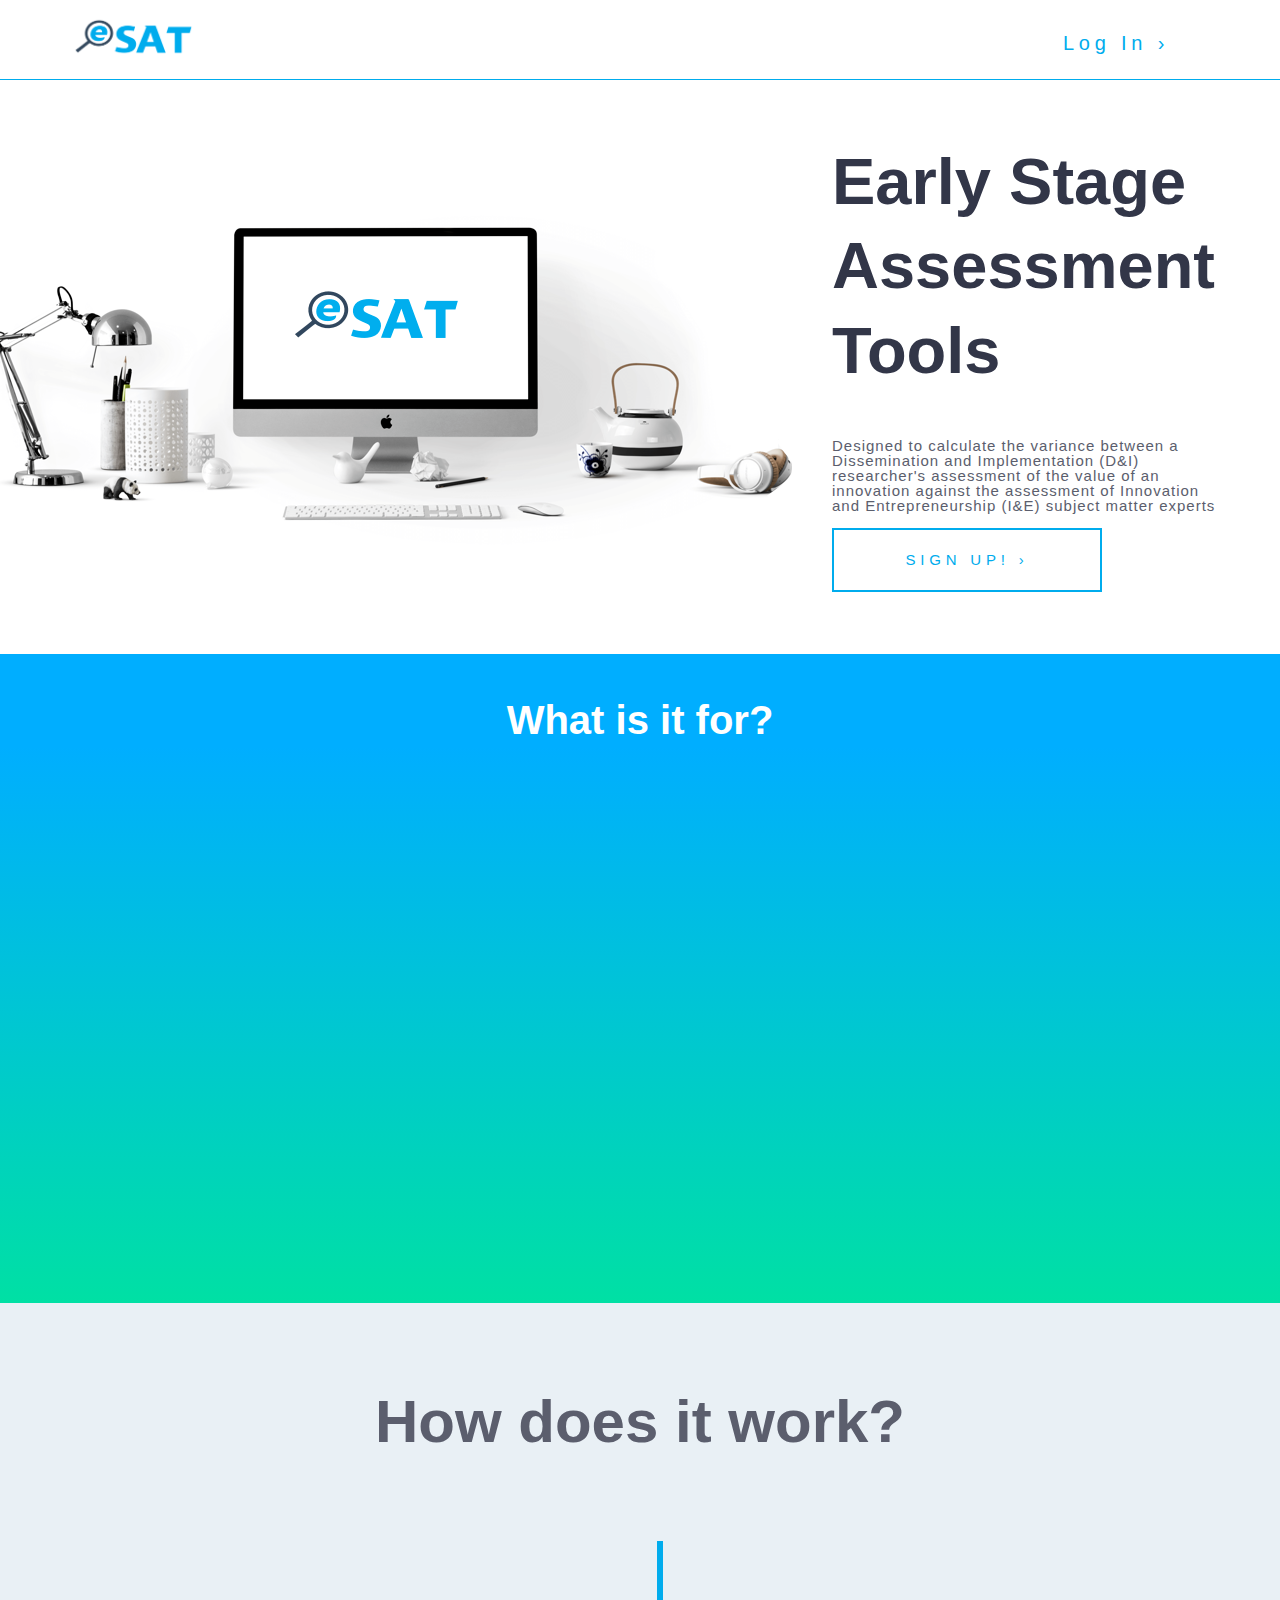
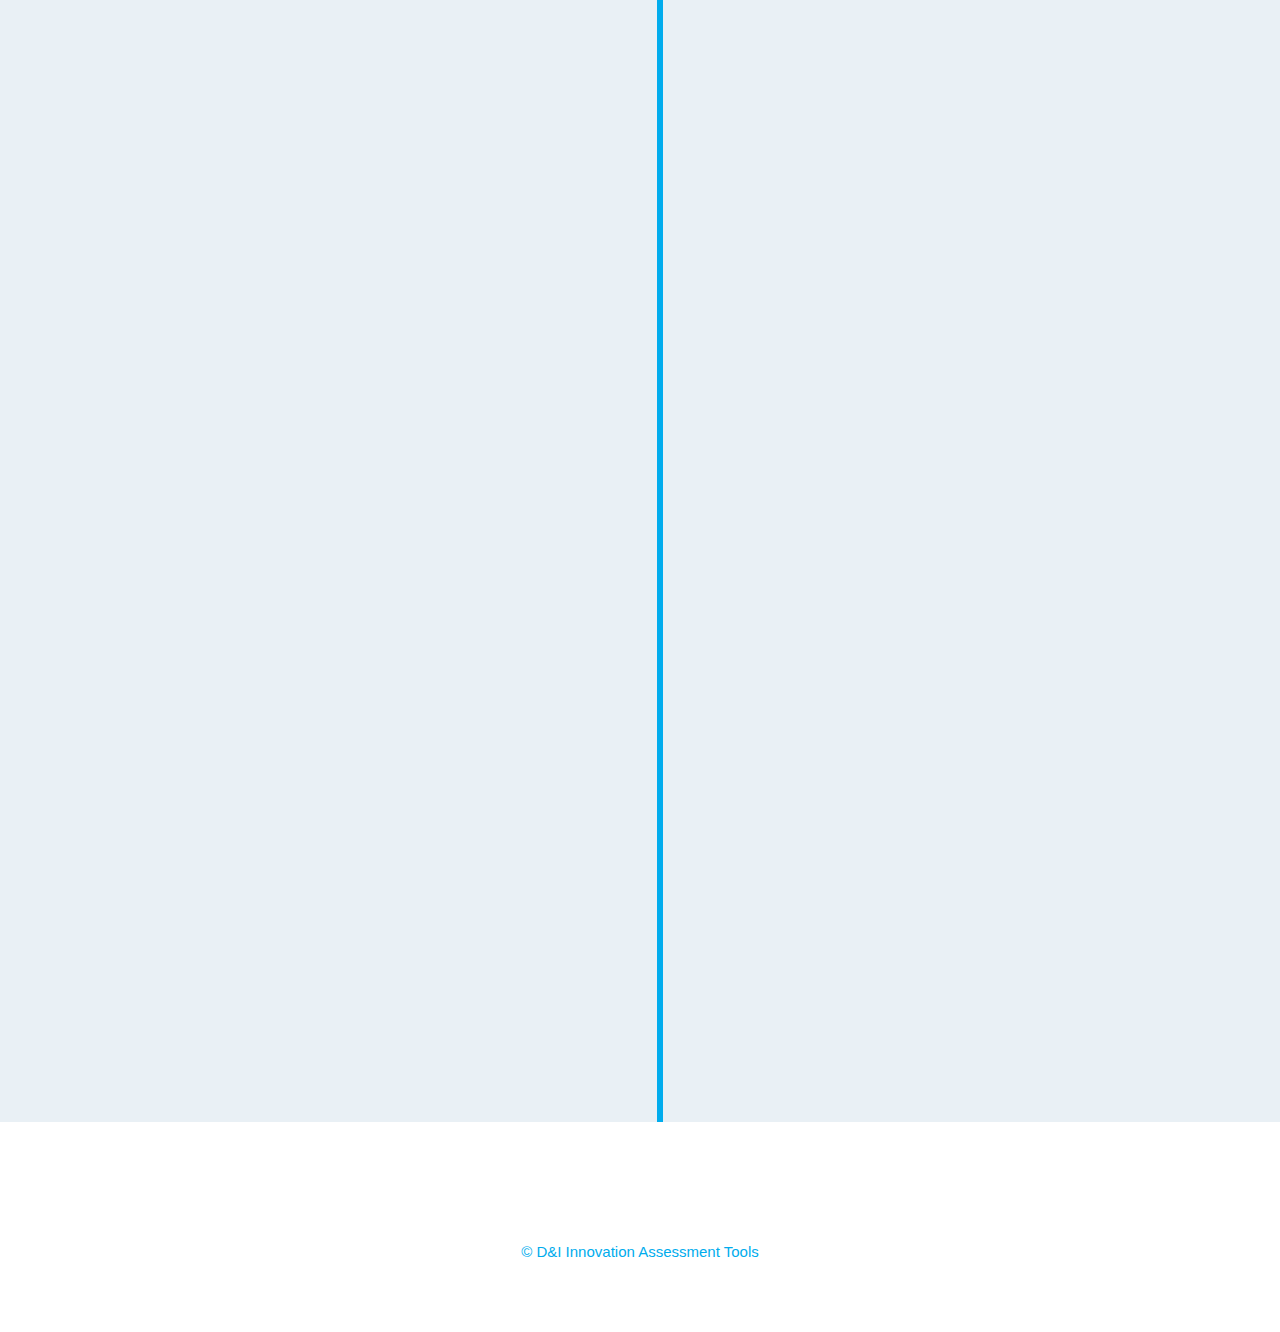
<file: index.html>
<!DOCTYPE html>
<html>
<head>
	<meta charset="utf-8">
	<meta name="viewport" content="width=device-width">
	<meta name="description" content="Best Tools for Startup Valuation">
	<meta name="author" content="Dogukan Adiguzel">
	<title>eSAT | Home </title>
	<link rel="stylesheet"  type="text/css" href="css/main.css">
	<link rel="stylesheet"  type="text/css" href="css/ionicons.css">
</head>
<body>
	<header>
		<div class="container">
			<div id="logo">
				<img src="images/esat_logo.png" alt="eSAT Logo" height="40px">
			
			</div>
			<nav>
				<ul>
					<li><div id="login" class="button">
						<a href="#">Log In <span class="shift">›</span></a>
						<div class="mask"></div>
					</div></li>
				</ul>
			</nav>
		</div>
	</header>
	<section id=maintop>
		<div id="landingimage">
		</div>
		<div id="showcase">
			<h1>Early Stage <br>Assessment <br>Tools</h1>
			<p>Designed to calculate the variance between a Dissemination and Implementation (D&I) researcher's assessment of the value of an innovation against the assessment of Innovation and Entrepreneurship (I&E) subject matter experts</p>
				
					<div id=button class="button">
						<a href="#">SIGN UP! <span class="shift">›</span></a>
						<div class="mask"></div>
					</div>
				
		</div>
		
	</section>
	<section id="beforebox">	<h1>What is it for?</h1></section>
	<section id="boxes">
	
		<div id="box1" class="box">
			<h2><br>Simple</h2>
			<p>
			Researcher provides a self-assessment of the innovation, using drop-down menus in the “Applicant Self-Assessment” section. No jargon terminology is used in this version; it is assumed that D&I researchers are not yet intimately familiar with I&E terminology</p>
		</div>
		<div id="box2" class="box">
			<h2><br>Advanced</h2>
			<p>An "overall innovation viability score" is assigned, based on the variance between the researcher's assessment and those of the reviewers under the "Overall Score" tab. Industry vertical can be selected. Specific questions with specific number of reviewers are chosen by admin.</p>
		</div>
		<div id="box3" class="box">
			<h2><br>Beneficial</h2>
			<p>No detailed market research is required at this stage; it is assumed that the D&I researcher has some familiarity with the market forces likely to impact the dissemination and implementation of the innovation</p>
		</div>
	</section>
	

<section id="howitworks">
  <div class="container">
    <h1>How does it work? </h1>
  </div>
</section>

<section class="timeline">
  <ul>
  <div id="first-icon">
    <li>
      <div>
      	<h2>Sign Up</h2>
        <p>All applicants should sign up first to reach set of questions and see the results after all reviewers evaluate.
        </p>
      </div>
    </li>
</div>
<div id="second-icon">
     <li>
      <div>
      	<h2>Choose Industry</h2>
        <p>Applicants should choose their industry vertical in dropdown menu  to see relevant questions to answer.
        </p>
      </div>
    </li>
</div>
<div id="third-icon">
     <li>
      <div>
      	<h2>Submit for Evaluation</h2>
        <p>After applicants finish answering their questions, they should click the submit button.
        </p>
      </div>
    </li>
 </div>
 <div id="forth-icon">
     <li>
      <div>
      	<h2>Reviewers Evaluation</h2>
        <p>Admin will appoint reviewers to applicants' submission. All reviewers will answer same set of questions.
        </p>
      </div>
    </li>
</div>
<div id="fifth-icon">
     <li>
      <div>
      	<h2>Result</h2>
        <p>Applicants' submission will be evaluated according to reviewers' answers. Then it will be ready on Result page.
        </p>
      </div>
    </li>
</div>
  </ul>
</section>

	<footer>
		 &copy; D&I Innovation Assessment Tools
	</footer>
	<script
 src="https://code.jquery.com/jquery-3.2.1.js"
 integrity="sha256-DZAnKJ/6XZ9si04Hgrsxu/8s717jcIzLy3oi35EouyE="
 crossorigin="anonymous"></script>
 <script src="scripts/main.js"></script>
</body>
</html>
</file>
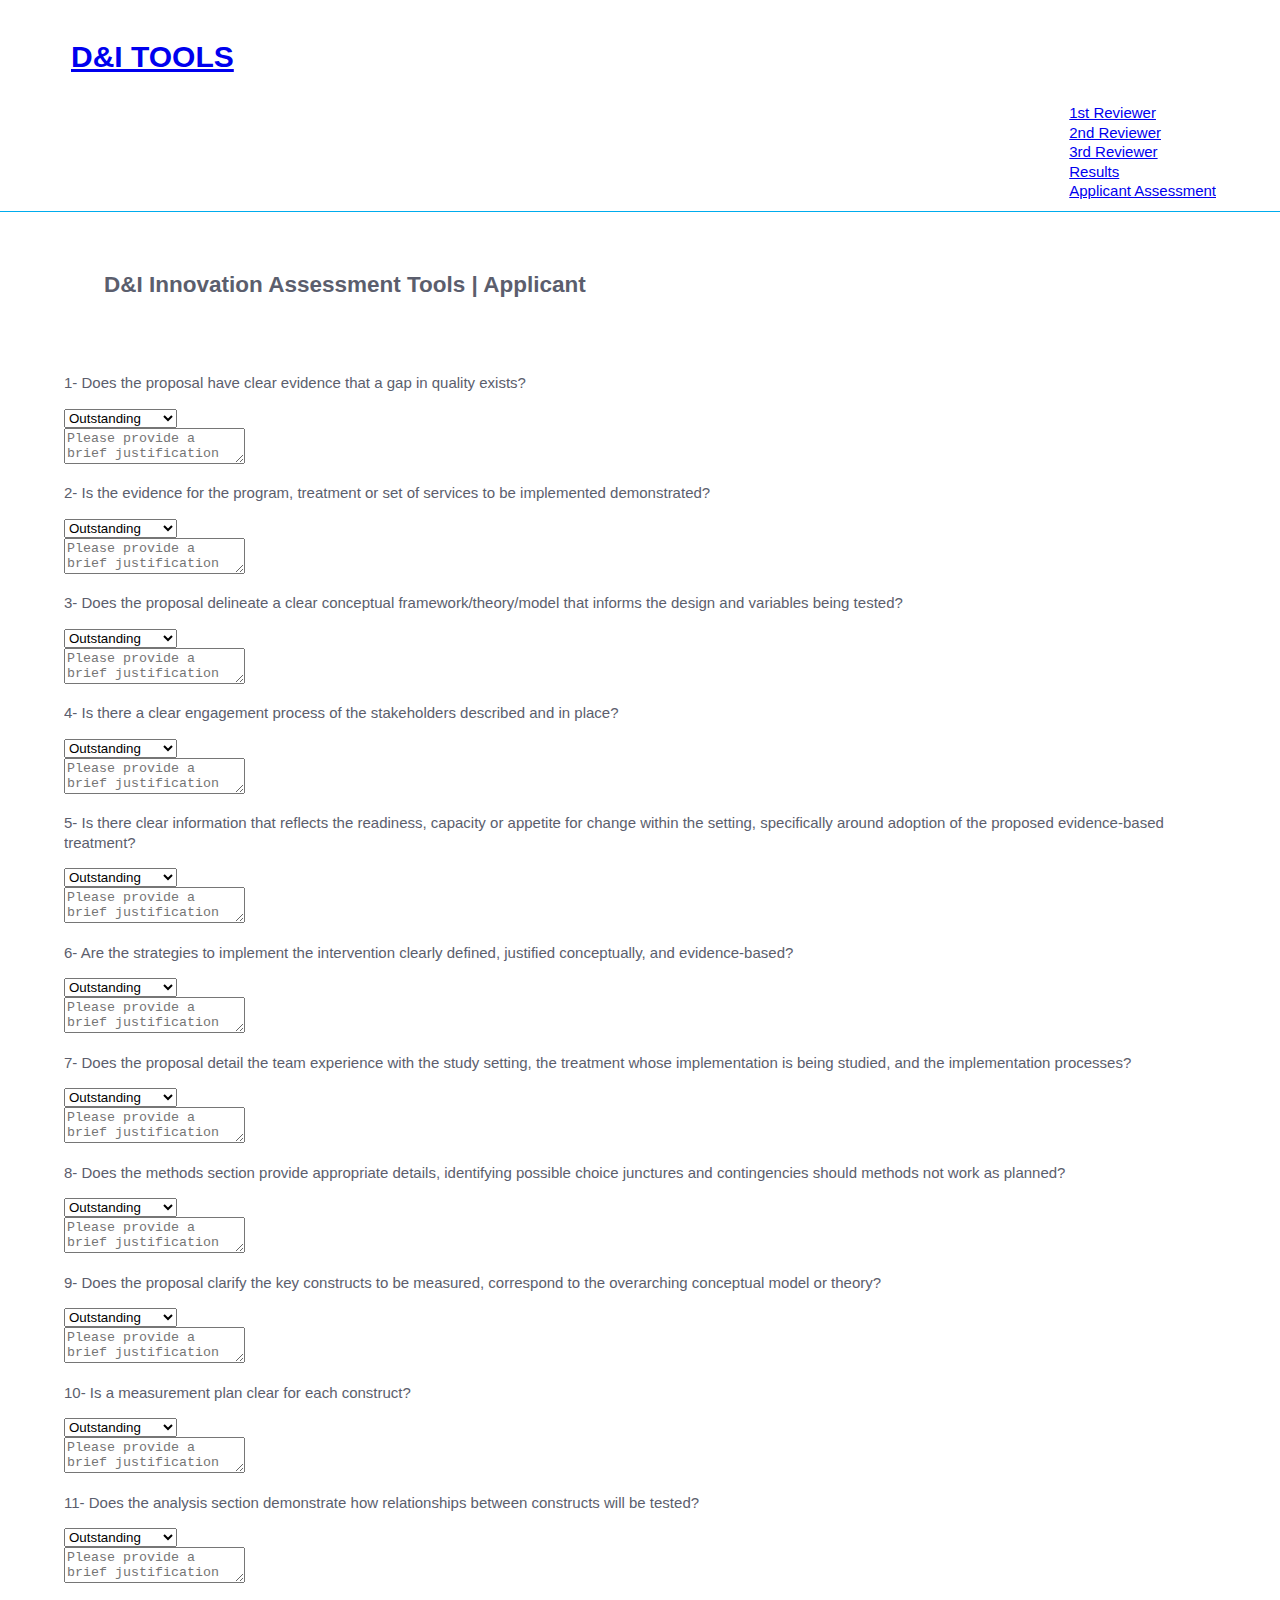
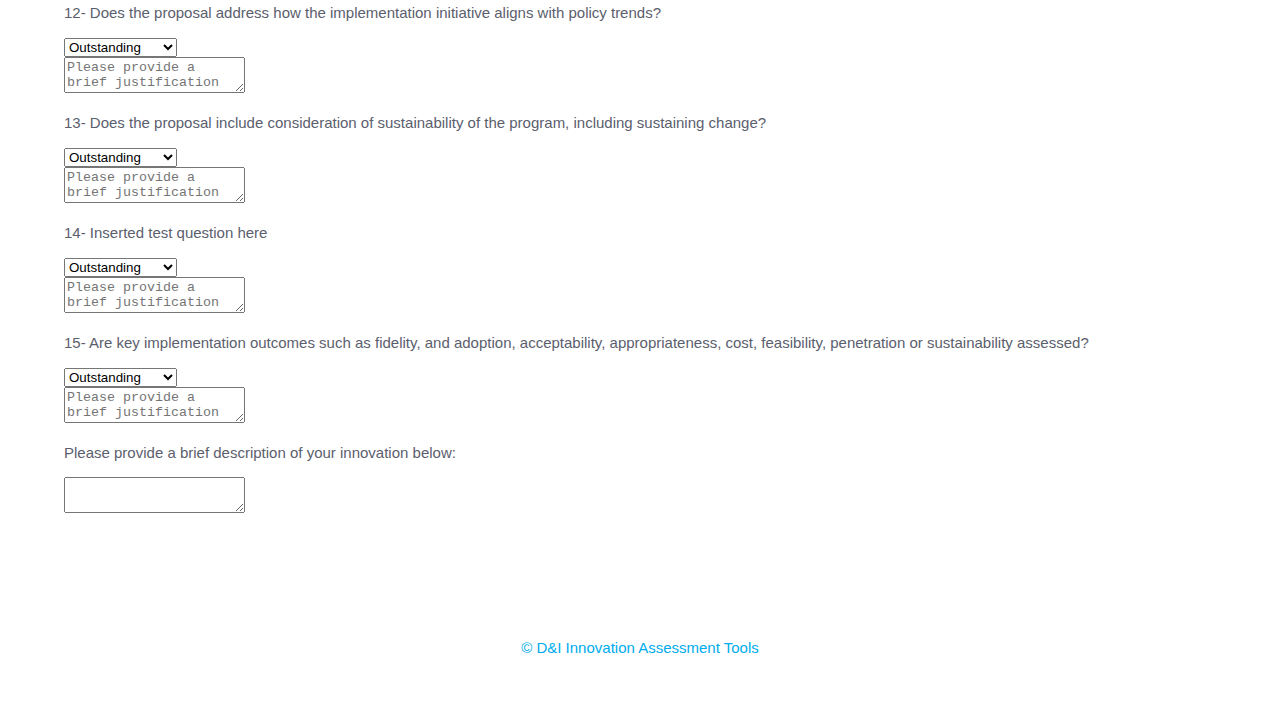
<file: applicant.html>
<!DOCTYPE html>
<html>
<head>
	<meta charset="utf-8">
	<meta name="viewport" content="width=device-width">
	<meta name="description" content="Best Tools for Startup Valuation">
	<meta name="author" content="Dogukan Adiguzel">
	<title>D&I Innovation Assessment Tools | Applicant </title>
	<link rel="stylesheet" href="css/main.css">
</head>
<body>
	<header>
		<div class="container">
			<div> <a  id="logo" href="index.html"> <h1>D&I TOOLS</h1> </a>
			</div>
			<nav>
				<ul>
					<li><a href="reviewer1.html">1st Reviewer</a></li>
					<li><a href="reviewer2.html">2nd Reviewer</a></li>
					<li><a href="reviewer3.html">3rd Reviewer</a></li>
					<li><a href="results.html">Results</a></li>
					<li ><a id="applicant" href="applicant.html">Applicant Assessment</a></li>
				</ul>
			</nav>
		</div>
	</header>

	<div class="container">
		<div class="title">
			<h2>D&I Innovation Assessment Tools | Applicant</h2>
		</div>
		<div class="main">
			<div class="question">
				<p>1- Does the proposal have clear evidence that a gap in quality exists?</p>
			</div>
			<div class="answer">
				<form>
				  <select class="dropdown" id="question1" onchange="getselectvalue1();">
				    <option value="outstanding">Outstanding</option>
				    <option value="aboveaverage">Above Average</option>
				    <option value="average" >Average</option>
				    <option value="belowaverage">Below Average</option>
				     <option value="weak">Weak</option>
				  </select>
				</form>
				<textarea placeholder="Please provide a brief justification of you selection here" name="message"></textarea>
			</div>
		</div>
		<div class="main">
			<div class="question">
				<p>2- Is the evidence for the program, treatment or set of services to be implemented demonstrated?</p>
			</div>
			<div class="answer">
				<form>
				  <select class="dropdown" id="question2" onchange="getselectvalue2()";>
				    <option value="outstanding">Outstanding</option>
				    <option value="aboveaverage">Above Average</option>
				    <option value="average" >Average</option>
				    <option value="belowaverage">Below Average</option>
				     <option value="weak">Weak</option>
				  </select>
				</form>
				<textarea placeholder="Please provide a brief justification of you selection here." name="message"></textarea>
			</div>
		</div>
		<div class="main">
			<div class="question">
				<p>3- Does the proposal delineate a clear conceptual framework/theory/model that informs the design and variables being tested?</p>
			</div>
			<div class="answer">
				<form>
				  <select class="dropdown" id="question3" onchange="getselectvalue3()";>
				    <option value="outstanding">Outstanding</option>
				    <option value="aboveaverage">Above Average</option>
				    <option value="average" >Average</option>
				    <option value="belowaverage">Below Average</option>
				     <option value="weak">Weak</option>
				  </select>
				</form>
				<textarea placeholder="Please provide a brief justification of you selection here." name="message"></textarea>
			</div>
		</div>
		<div class="main">
			<div class="question">
				<p>4- Is there a clear engagement process of the stakeholders described and in place?</p>
			</div>
			<div class="answer">
				<form>
				  <select class="dropdown" id="question4" onchange="getselectvalue4()";>
				    <option value="outstanding">Outstanding</option>
				    <option value="aboveaverage">Above Average</option>
				    <option value="average" >Average</option>
				    <option value="belowaverage">Below Average</option>
				     <option value="weak">Weak</option>
				  </select>
				</form>
				<textarea placeholder="Please provide a brief justification of you selection here." name="message"></textarea>
			</div>
		</div>
			<div class="main">
			<div class="question">
				<p>5- Is there clear information that reflects the readiness, capacity or appetite for change within the setting, specifically around adoption of the proposed evidence-based treatment?</p>
			</div>
			<div class="answer">
				<form>
				  <select class="dropdown" id="question5" onchange="getselectvalue5()";>
				    <option value="outstanding">Outstanding</option>
				    <option value="aboveaverage">Above Average</option>
				    <option value="average" >Average</option>
				    <option value="belowaverage">Below Average</option>
				     <option value="weak">Weak</option>
				  </select>
				</form>
				<textarea placeholder="Please provide a brief justification of you selection here." name="message"></textarea>
			</div>
		</div>
			<div class="main">
			<div class="question">
				<p>6- Are the strategies to implement the intervention clearly defined, justified conceptually, and evidence-based?</p>
			</div>
			<div class="answer">
				<form>
				  <select class="dropdown" id="question6" onchange="getselectvalue6()";>
				    <option value="outstanding">Outstanding</option>
				    <option value="aboveaverage">Above Average</option>
				    <option value="average" >Average</option>
				    <option value="belowaverage">Below Average</option>
				     <option value="weak">Weak</option>
				  </select>
				</form>
				<textarea placeholder="Please provide a brief justification of you selection here." name="message"></textarea>
			</div>
		</div>
			<div class="main">
			<div class="question">
				<p>7- Does the proposal detail the team experience with the study setting, the treatment whose implementation is being studied, and the implementation processes?</p>
			</div>
			<div class="answer">
				<form>
				  <select class="dropdown" id="question7" onchange="getselectvalue7()";>
				    <option value="outstanding">Outstanding</option>
				    <option value="aboveaverage">Above Average</option>
				    <option value="average" >Average</option>
				    <option value="belowaverage">Below Average</option>
				     <option value="weak">Weak</option>
				  </select>
				</form>
				<textarea placeholder="Please provide a brief justification of you selection here." name="message"></textarea>
			</div>
		</div>
			<div class="main">
			<div class="question">
				<p>8- Does the methods section provide appropriate details, identifying possible choice junctures and contingencies should methods not work as planned?</p>
			</div>
			<div class="answer">
				<form>
				  <select class="dropdown" id="question8" onchange="getselectvalue8()";>
				    <option value="outstanding">Outstanding</option>
				    <option value="aboveaverage">Above Average</option>
				    <option value="average" >Average</option>
				    <option value="belowaverage">Below Average</option>
				     <option value="weak">Weak</option>
				  </select>
				</form>
				<textarea placeholder="Please provide a brief justification of you selection here." name="message"></textarea>
			</div>
		</div>
			<div class="main">
			<div class="question">
				<p>9- Does the proposal clarify the key constructs to be measured, correspond to the overarching conceptual model or theory?</p>
			</div>
			<div class="answer">
				<form>
				  <select class="dropdown" id="question9" onchange="getselectvalue9()";>
				    <option value="outstanding">Outstanding</option>
				    <option value="aboveaverage">Above Average</option>
				    <option value="average" >Average</option>
				    <option value="belowaverage">Below Average</option>
				     <option value="weak">Weak</option>
				  </select>
				</form>
				<textarea placeholder="Please provide a brief justification of you selection here." name="message"></textarea>
			</div>
		</div>
			<div class="main">
			<div class="question">
				<p>10- Is a measurement plan clear for each construct?</p>
			</div>
			<div class="answer">
				<form>
				  <select class="dropdown" id="question10" onchange="getselectvalue10()";>
				    <option value="outstanding">Outstanding</option>
				    <option value="aboveaverage">Above Average</option>
				    <option value="average" >Average</option>
				    <option value="belowaverage">Below Average</option>
				     <option value="weak">Weak</option>
				  </select>
				</form>
				<textarea placeholder="Please provide a brief justification of you selection here." name="message"></textarea>
			</div>
		</div>
			<div class="main">
			<div class="question">
				<p>11- Does the analysis section demonstrate how relationships between constructs will be tested?</p>
			</div>
			<div class="answer">
				<form>
				  <select class="dropdown" id="question11" onchange="getselectvalue11()";>
				    <option value="outstanding">Outstanding</option>
				    <option value="aboveaverage">Above Average</option>
				    <option value="average" >Average</option>
				    <option value="belowaverage">Below Average</option>
				     <option value="weak">Weak</option>
				  </select>
				</form>
				<textarea placeholder="Please provide a brief justification of you selection here." name="message"></textarea>
			</div>
		</div>
			<div class="main">
			<div class="question">
				<p>12- Does the proposal address how the implementation initiative aligns with policy trends?</p>
			</div>
			<div class="answer">
				<form>
				  <select class="dropdown" id="question12" onchange="getselectvalue12()";>
				    <option value="outstanding">Outstanding</option>
				    <option value="aboveaverage">Above Average</option>
				    <option value="average" >Average</option>
				    <option value="belowaverage">Below Average</option>
				     <option value="weak">Weak</option>
				  </select>
				</form>
				<textarea placeholder="Please provide a brief justification of you selection here." name="message"></textarea>
			</div>
		</div>
			<div class="main">
			<div class="question">
				<p>13- Does the proposal include consideration of sustainability of the program, including sustaining change?</p>
			</div>
			<div class="answer">
				<form>
				  <select class="dropdown" id="question13" onchange="getselectvalue13()";>
				    <option value="outstanding">Outstanding</option>
				    <option value="aboveaverage">Above Average</option>
				    <option value="average" >Average</option>
				    <option value="belowaverage">Below Average</option>
				     <option value="weak">Weak</option>
				  </select>
				</form>
				<textarea placeholder="Please provide a brief justification of you selection here." name="message"></textarea>
			</div>
		</div>
			<div class="main">
			<div class="question">
				<p>14- Inserted test question here</p>
			</div>
			<div class="answer">
				<form>
				  <select class="dropdown" id="question14" onchange="getselectvalue14()";>
				    <option value="outstanding">Outstanding</option>
				    <option value="aboveaverage">Above Average</option>
				    <option value="average" >Average</option>
				    <option value="belowaverage">Below Average</option>
				     <option value="weak">Weak</option>
				  </select>
				</form>
				<textarea placeholder="Please provide a brief justification of you selection here." name="message"></textarea>
			</div>
		</div>
			<div class="main">
			<div class="question">
				<p>15- Are key implementation outcomes such as fidelity, and adoption, acceptability, appropriateness, cost, feasibility, penetration or sustainability assessed?</p>
			</div>
			<div class="answer">
				<form>
				  <select class="dropdown" id="question15" onchange="getselectvalue15()";>
				    <option value="outstanding">Outstanding</option>
				    <option value="aboveaverage">Above Average</option>
				    <option value="average" >Average</option>
				    <option value="belowaverage">Below Average</option>
				     <option value="weak">Weak</option>
				  </select>
				</form>
				<textarea placeholder="Please provide a brief justification of you selection here." name="message"></textarea>
			</div>
		</div>
		<div id="explanation"> 
			<p>Please provide a brief description of your innovation below:</p>
			<textarea placeholder="" name=explanationmessage></textarea>
		</div>
	</div>
	
	<footer>&copy; D&I Innovation Assessment Tools</footer>
<script type="text/javascript" src="scripts/main.js"></script>
</body>
</file>
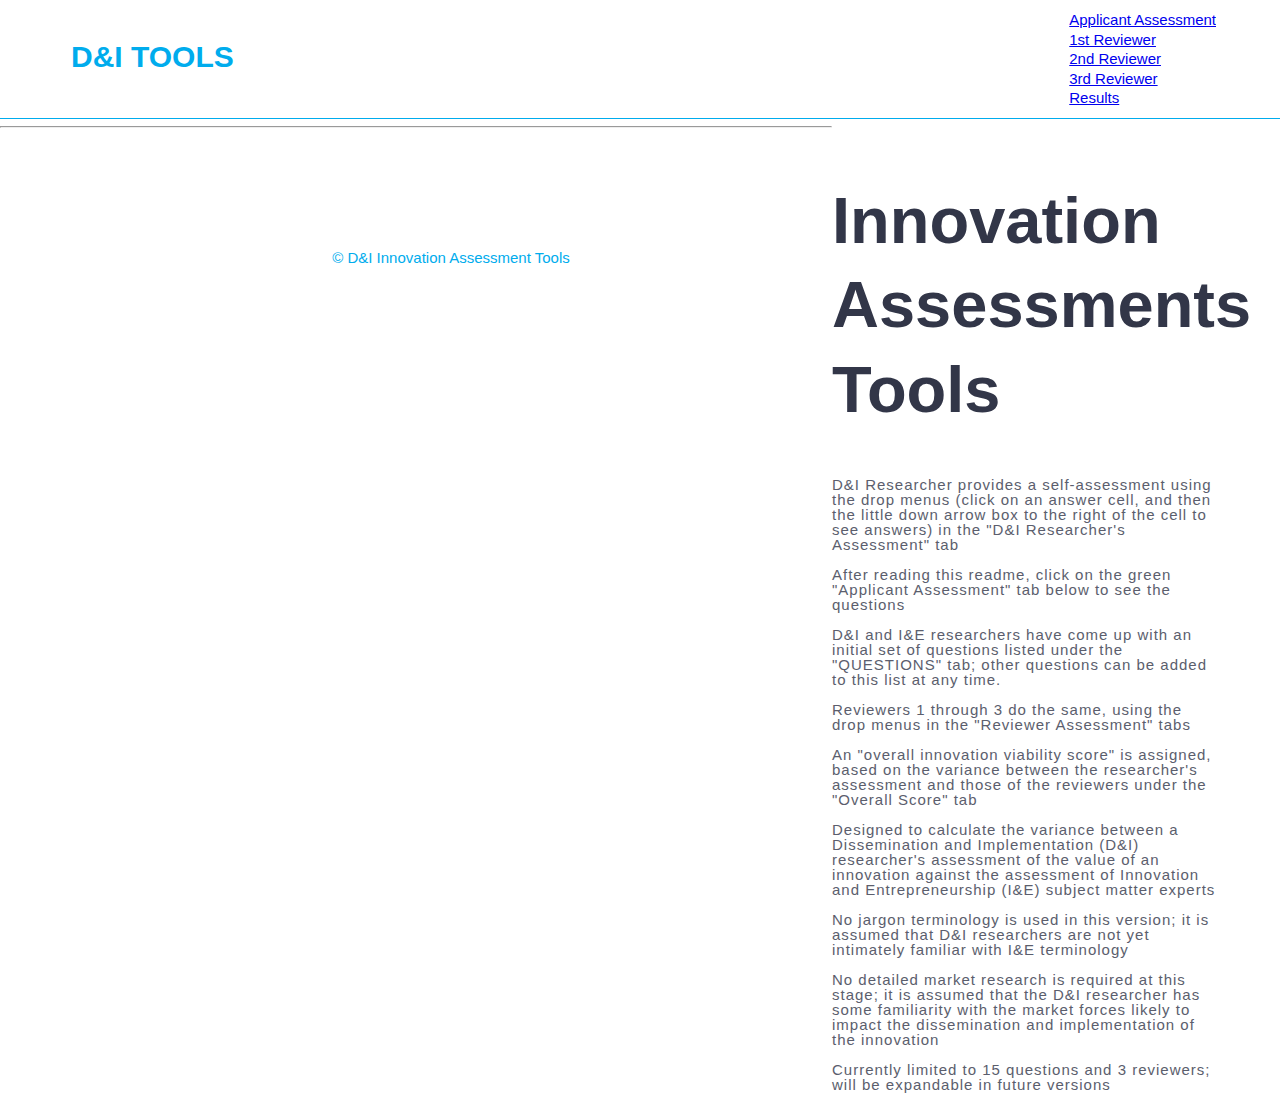
<file: index111.html>
<!DOCTYPE html>
<html>
<head>
	<meta charset="utf-8">
	<meta name="viewport" content="width=device-width">
	<meta name="description" content="Best Tools for Startup Valuation">
	<meta name="author" content="Dogukan Adiguzel">
	<title>D&I Innovation Assessment Tools | Home </title>
	<link rel="stylesheet" href="css/main.css">
</head>
<body>
	<header>
		<div class="container">
			<div id="logo">
				<h1>D&I TOOLS</h1>
			</div>
			<nav>
				<ul>
					<li><a id="applicant" href="applicant.html">Applicant Assessment</a></li>
					<li><a href="reviewer1.html">1st Reviewer</a></li>
					<li><a href="reviewer2.html">2nd Reviewer</a></li>
					<li><a href="reviewer3.html">3rd Reviewer</a></li>
					<li><a href="results.html">Results</a></li>
				</ul>
			</nav>
		</div>
	</header>
	<section id="showcase">
		<h1>Innovation Assessments Tools</h1>
		<p>D&I Researcher provides a self-assessment using the drop menus (click on an answer cell, and then the little down arrow box to the right of the cell to see answers) in the "D&I Researcher's Assessment" tab</p>
		<p>After reading this readme, click on the green "Applicant Assessment" tab below to see the questions</p>
		<p>D&I and I&E researchers have come up with an initial set of questions listed under the "QUESTIONS" tab; other questions can be added to this list at any time.</p>

		<p>Reviewers 1 through 3 do the same, using the drop menus in the "Reviewer Assessment" tabs</p>
		<p>An "overall innovation viability score" is assigned, based on the variance between the researcher's assessment and those of the reviewers under the "Overall Score" tab</p>
		<p>Designed to calculate the variance between a Dissemination and Implementation (D&I) researcher's assessment of the value of an innovation against the assessment of Innovation and Entrepreneurship (I&E) subject matter experts</p>
		<p>No jargon terminology is used in this version; it is assumed that D&I researchers are not yet intimately familiar with I&E terminology</p>
		<p>No detailed market research is required at this stage; it is assumed that the D&I researcher has some familiarity with the market forces likely to impact the dissemination and implementation of the innovation</p>
		<p>Currently limited to 15 questions and 3 reviewers; will be expandable in future versions</p>
	</section>
	<div><hr></div>
	<footer>&copy; D&I Innovation Assessment Tools</footer>
</body>
</html>
</file>
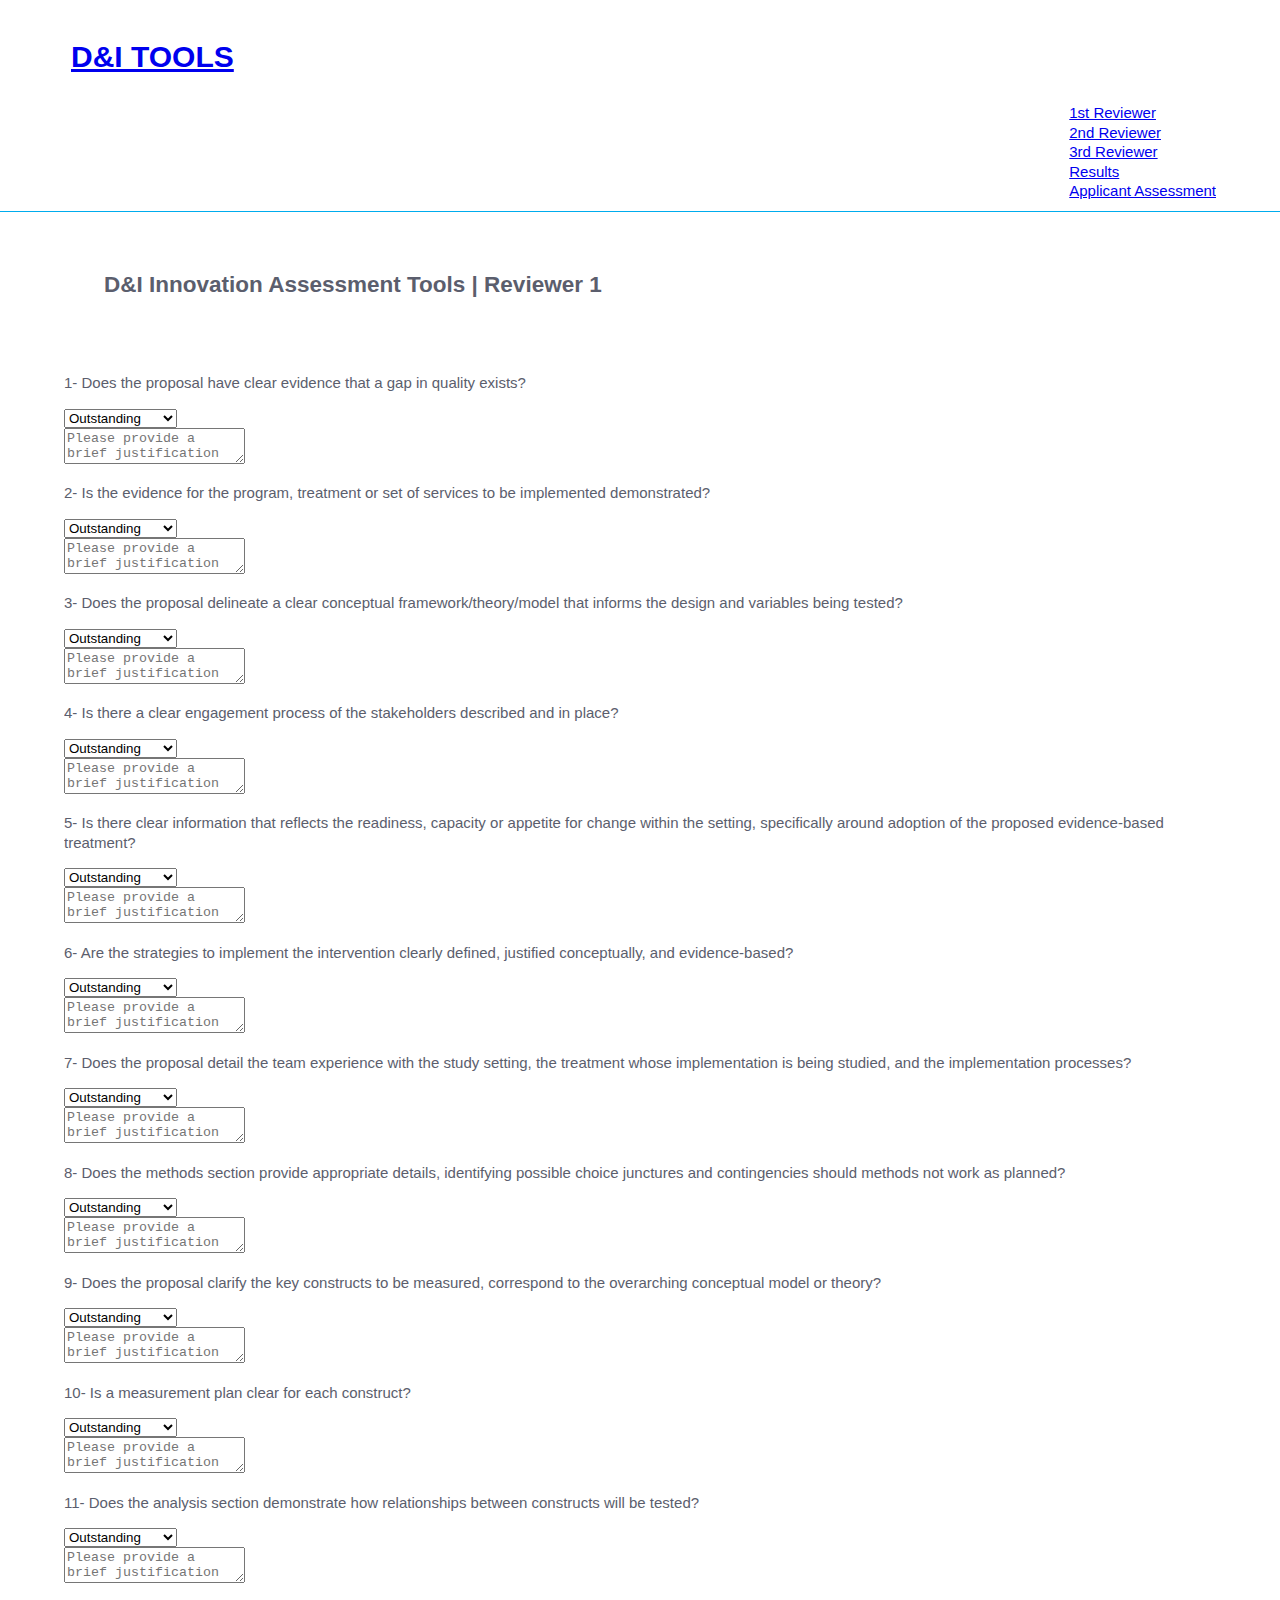
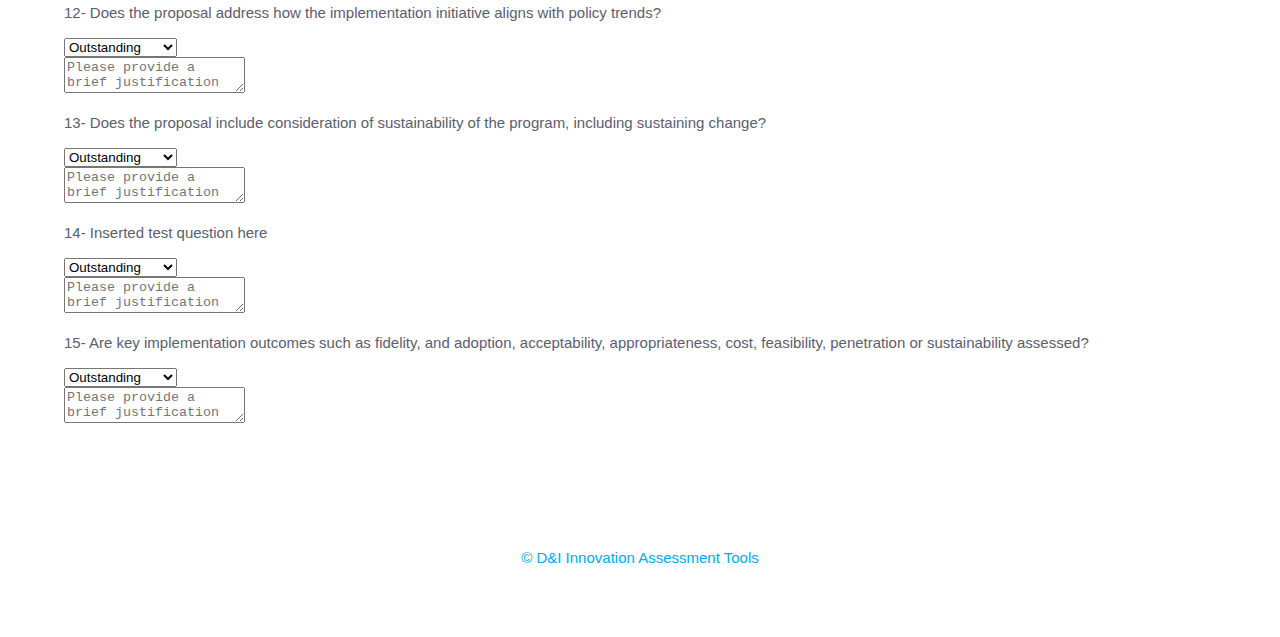
<file: reviewer1.html>
<!DOCTYPE html>
<html>
<head>
	<meta charset="utf-8">
	<meta name="viewport" content="width=device-width">
	<meta name="description" content="Best Tools for Startup Valuation">
	<meta name="author" content="Dogukan Adiguzel">
	<title>D&I Innovation Assessment Tools | Reviewer 1 </title>
	<link rel="stylesheet" href="css/main.css">
</head>
<body>
	<header>
		<div class="container">
			<div> <a  id="logo" href="index.html"> <h1>D&I TOOLS</h1> </a>
			</div>
			<nav>
				<ul>
					<li><a href="reviewer1.html">1st Reviewer</a></li>
					<li><a href="reviewer2.html">2nd Reviewer</a></li>
					<li><a href="reviewer3.html">3rd Reviewer</a></li>
					<li><a href="results.html">Results</a></li>
					<li ><a id="applicant" href="applicant.html">Applicant Assessment</a></li>
				</ul>
			</nav>
		</div>
	</header>

	<div class="container">
		<div class="title">
			<h2>D&I Innovation Assessment Tools | Reviewer 1</h2>
		</div>
		<div class="main">
			<div class="question">
				<p>1- Does the proposal have clear evidence that a gap in quality exists?</p>
			</div>
			<div class="answer">
				<form>
				  <select class="dropdown" id="question1" onchange="getselectvalue1();">
				    <option value="outstanding">Outstanding</option>
				    <option value="aboveaverage">Above Average</option>
				    <option value="average" >Average</option>
				    <option value="belowaverage">Below Average</option>
				     <option value="weak">Weak</option>
				  </select>
				</form>
				<textarea placeholder="Please provide a brief justification of you selection here" name="message"></textarea>
			</div>
		</div>
		<div class="main">
			<div class="question">
				<p>2- Is the evidence for the program, treatment or set of services to be implemented demonstrated?</p>
			</div>
			<div class="answer">
				<form>
				  <select class="dropdown" id="question2" onchange="getselectvalue2()";>
				    <option value="outstanding">Outstanding</option>
				    <option value="aboveaverage">Above Average</option>
				    <option value="average" >Average</option>
				    <option value="belowaverage">Below Average</option>
				     <option value="weak">Weak</option>
				  </select>
				</form>
				<textarea placeholder="Please provide a brief justification of you selection here." name="message"></textarea>
			</div>
		</div>
		<div class="main">
			<div class="question">
				<p>3- Does the proposal delineate a clear conceptual framework/theory/model that informs the design and variables being tested?</p>
			</div>
			<div class="answer">
				<form>
				  <select class="dropdown" id="question3" onchange="getselectvalue3()";>
				    <option value="outstanding">Outstanding</option>
				    <option value="aboveaverage">Above Average</option>
				    <option value="average" >Average</option>
				    <option value="belowaverage">Below Average</option>
				     <option value="weak">Weak</option>
				  </select>
				</form>
				<textarea placeholder="Please provide a brief justification of you selection here." name="message"></textarea>
			</div>
		</div>
		<div class="main">
			<div class="question">
				<p>4- Is there a clear engagement process of the stakeholders described and in place?</p>
			</div>
			<div class="answer">
				<form>
				  <select class="dropdown" id="question4" onchange="getselectvalue4()";>
				    <option value="outstanding">Outstanding</option>
				    <option value="aboveaverage">Above Average</option>
				    <option value="average" >Average</option>
				    <option value="belowaverage">Below Average</option>
				     <option value="weak">Weak</option>
				  </select>
				</form>
				<textarea placeholder="Please provide a brief justification of you selection here." name="message"></textarea>
			</div>
		</div>
			<div class="main">
			<div class="question">
				<p>5- Is there clear information that reflects the readiness, capacity or appetite for change within the setting, specifically around adoption of the proposed evidence-based treatment?</p>
			</div>
			<div class="answer">
				<form>
				  <select class="dropdown" id="question5" onchange="getselectvalue5()";>
				    <option value="outstanding">Outstanding</option>
				    <option value="aboveaverage">Above Average</option>
				    <option value="average" >Average</option>
				    <option value="belowaverage">Below Average</option>
				     <option value="weak">Weak</option>
				  </select>
				</form>
				<textarea placeholder="Please provide a brief justification of you selection here." name="message"></textarea>
			</div>
		</div>
			<div class="main">
			<div class="question">
				<p>6- Are the strategies to implement the intervention clearly defined, justified conceptually, and evidence-based?</p>
			</div>
			<div class="answer">
				<form>
				  <select class="dropdown" id="question6" onchange="getselectvalue6()";>
				    <option value="outstanding">Outstanding</option>
				    <option value="aboveaverage">Above Average</option>
				    <option value="average" >Average</option>
				    <option value="belowaverage">Below Average</option>
				     <option value="weak">Weak</option>
				  </select>
				</form>
				<textarea placeholder="Please provide a brief justification of you selection here." name="message"></textarea>
			</div>
		</div>
			<div class="main">
			<div class="question">
				<p>7- Does the proposal detail the team experience with the study setting, the treatment whose implementation is being studied, and the implementation processes?</p>
			</div>
			<div class="answer">
				<form>
				  <select class="dropdown" id="question7" onchange="getselectvalue7()";>
				    <option value="outstanding">Outstanding</option>
				    <option value="aboveaverage">Above Average</option>
				    <option value="average" >Average</option>
				    <option value="belowaverage">Below Average</option>
				     <option value="weak">Weak</option>
				  </select>
				</form>
				<textarea placeholder="Please provide a brief justification of you selection here." name="message"></textarea>
			</div>
		</div>
			<div class="main">
			<div class="question">
				<p>8- Does the methods section provide appropriate details, identifying possible choice junctures and contingencies should methods not work as planned?</p>
			</div>
			<div class="answer">
				<form>
				  <select class="dropdown" id="question8" onchange="getselectvalue8()";>
				    <option value="outstanding">Outstanding</option>
				    <option value="aboveaverage">Above Average</option>
				    <option value="average" >Average</option>
				    <option value="belowaverage">Below Average</option>
				     <option value="weak">Weak</option>
				  </select>
				</form>
				<textarea placeholder="Please provide a brief justification of you selection here." name="message"></textarea>
			</div>
		</div>
			<div class="main">
			<div class="question">
				<p>9- Does the proposal clarify the key constructs to be measured, correspond to the overarching conceptual model or theory?</p>
			</div>
			<div class="answer">
				<form>
				  <select class="dropdown" id="question9" onchange="getselectvalue9()";>
				    <option value="outstanding">Outstanding</option>
				    <option value="aboveaverage">Above Average</option>
				    <option value="average" >Average</option>
				    <option value="belowaverage">Below Average</option>
				     <option value="weak">Weak</option>
				  </select>
				</form>
				<textarea placeholder="Please provide a brief justification of you selection here." name="message"></textarea>
			</div>
		</div>
			<div class="main">
			<div class="question">
				<p>10- Is a measurement plan clear for each construct?</p>
			</div>
			<div class="answer">
				<form>
				  <select class="dropdown" id="question10" onchange="getselectvalue10()";>
				    <option value="outstanding">Outstanding</option>
				    <option value="aboveaverage">Above Average</option>
				    <option value="average" >Average</option>
				    <option value="belowaverage">Below Average</option>
				     <option value="weak">Weak</option>
				  </select>
				</form>
				<textarea placeholder="Please provide a brief justification of you selection here." name="message"></textarea>
			</div>
		</div>
			<div class="main">
			<div class="question">
				<p>11- Does the analysis section demonstrate how relationships between constructs will be tested?</p>
			</div>
			<div class="answer">
				<form>
				  <select class="dropdown" id="question11" onchange="getselectvalue11()";>
				    <option value="outstanding">Outstanding</option>
				    <option value="aboveaverage">Above Average</option>
				    <option value="average" >Average</option>
				    <option value="belowaverage">Below Average</option>
				     <option value="weak">Weak</option>
				  </select>
				</form>
				<textarea placeholder="Please provide a brief justification of you selection here." name="message"></textarea>
			</div>
		</div>
			<div class="main">
			<div class="question">
				<p>12- Does the proposal address how the implementation initiative aligns with policy trends?</p>
			</div>
			<div class="answer">
				<form>
				  <select class="dropdown" id="question12" onchange="getselectvalue12()";>
				    <option value="outstanding">Outstanding</option>
				    <option value="aboveaverage">Above Average</option>
				    <option value="average" >Average</option>
				    <option value="belowaverage">Below Average</option>
				     <option value="weak">Weak</option>
				  </select>
				</form>
				<textarea placeholder="Please provide a brief justification of you selection here." name="message"></textarea>
			</div>
		</div>
			<div class="main">
			<div class="question">
				<p>13- Does the proposal include consideration of sustainability of the program, including sustaining change?</p>
			</div>
			<div class="answer">
				<form>
				  <select class="dropdown" id="question13" onchange="getselectvalue13()";>
				    <option value="outstanding">Outstanding</option>
				    <option value="aboveaverage">Above Average</option>
				    <option value="average" >Average</option>
				    <option value="belowaverage">Below Average</option>
				     <option value="weak">Weak</option>
				  </select>
				</form>
				<textarea placeholder="Please provide a brief justification of you selection here." name="message"></textarea>
			</div>
		</div>
			<div class="main">
			<div class="question">
				<p>14- Inserted test question here</p>
			</div>
			<div class="answer">
				<form>
				  <select class="dropdown" id="question14" onchange="getselectvalue14()";>
				    <option value="outstanding">Outstanding</option>
				    <option value="aboveaverage">Above Average</option>
				    <option value="average" >Average</option>
				    <option value="belowaverage">Below Average</option>
				     <option value="weak">Weak</option>
				  </select>
				</form>
				<textarea placeholder="Please provide a brief justification of you selection here." name="message"></textarea>
			</div>
		</div>
			<div class="main">
			<div class="question">
				<p>15- Are key implementation outcomes such as fidelity, and adoption, acceptability, appropriateness, cost, feasibility, penetration or sustainability assessed?</p>
			</div>
			<div class="answer">
				<form>
				  <select class="dropdown" id="question15" onchange="getselectvalue15()";>
				    <option value="outstanding">Outstanding</option>
				    <option value="aboveaverage">Above Average</option>
				    <option value="average" >Average</option>
				    <option value="belowaverage">Below Average</option>
				     <option value="weak">Weak</option>
				  </select>
				</form>
				<textarea placeholder="Please provide a brief justification of you selection here." name="message"></textarea>
			</div>
		</div>
		
	</div>
	
	<footer>&copy; D&I Innovation Assessment Tools</footer>
<script type="text/javascript" src="scripts/main.js"></script>
</body>
</file>
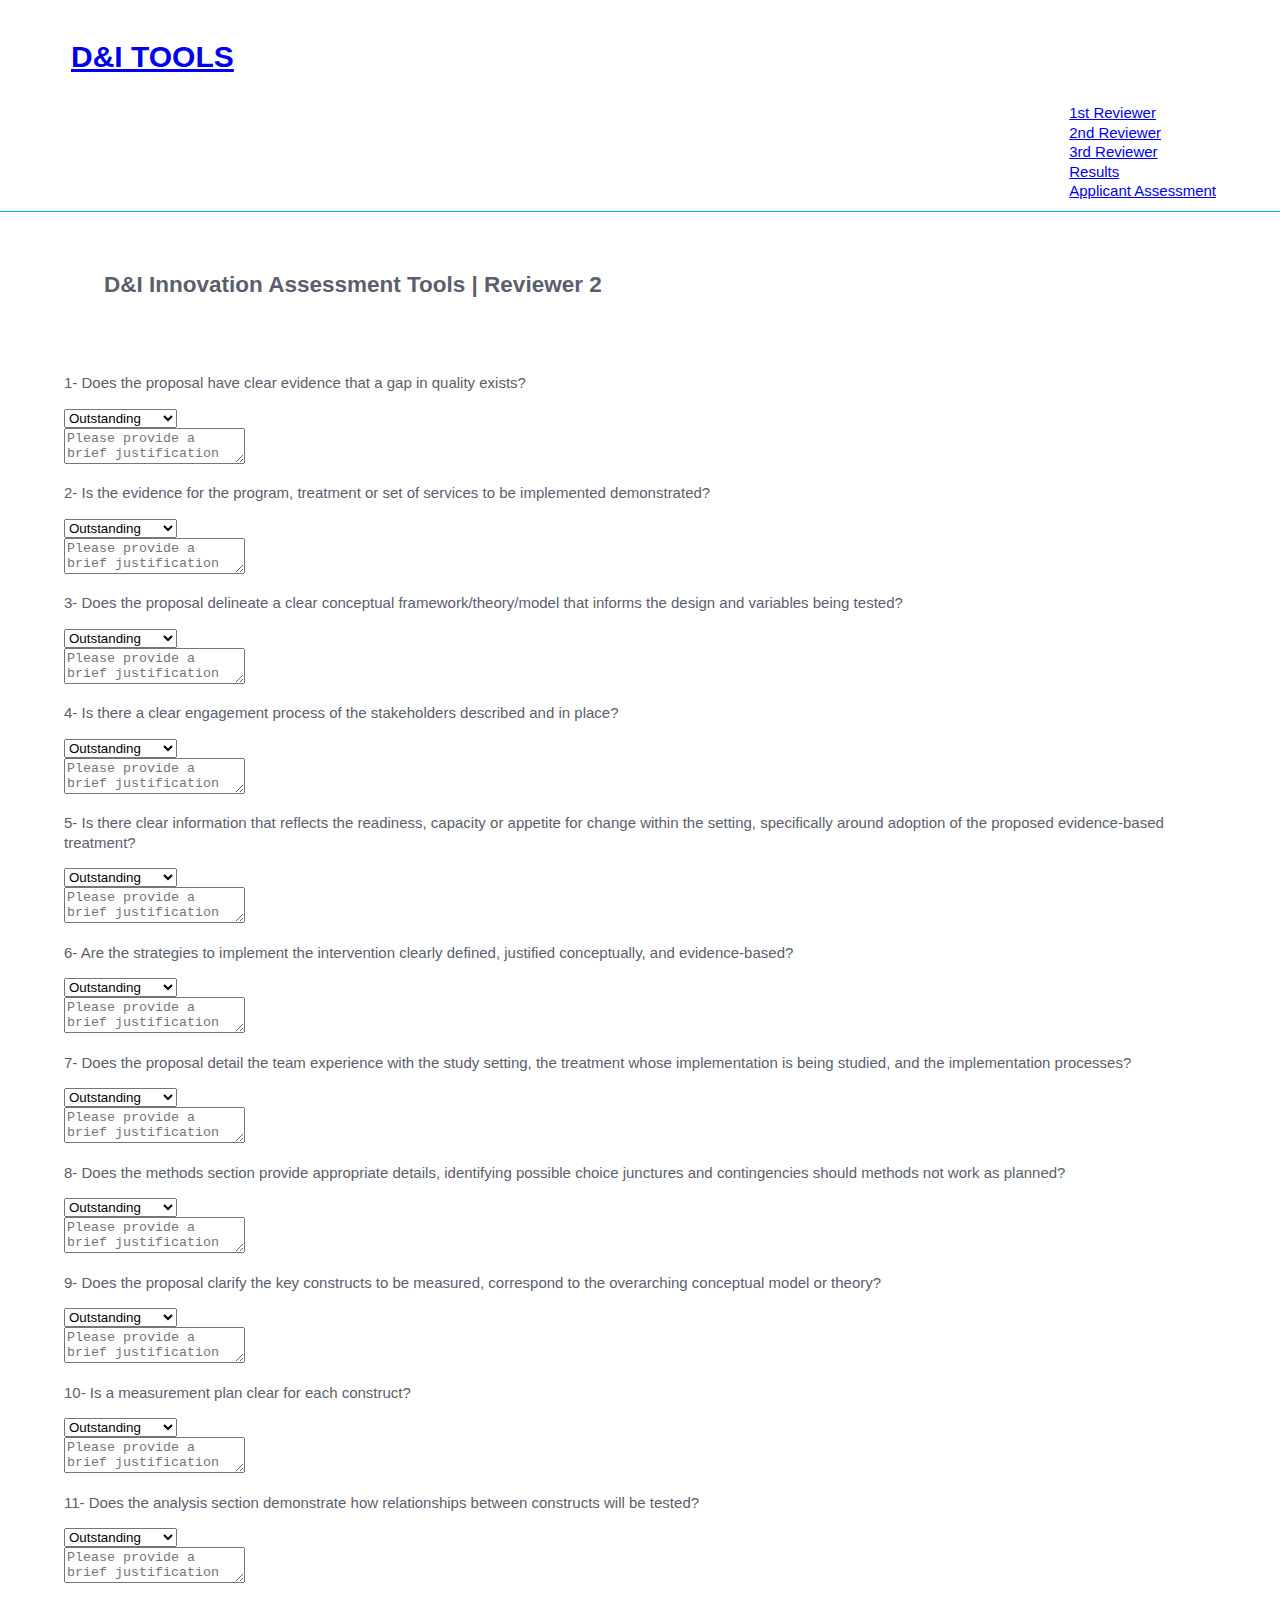
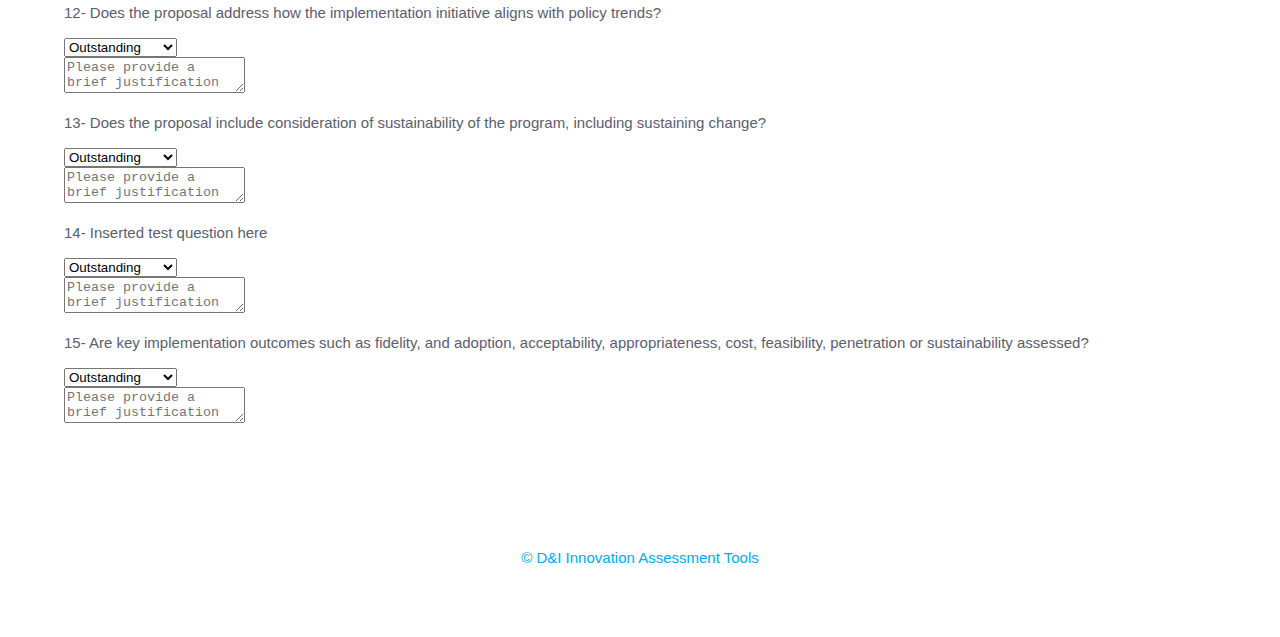
<file: reviewer2.html>
<!DOCTYPE html>
<html>
<head>
	<meta charset="utf-8">
	<meta name="viewport" content="width=device-width">
	<meta name="description" content="Best Tools for Startup Valuation">
	<meta name="author" content="Dogukan Adiguzel">
	<title>D&I Innovation Assessment Tools | Reviewer 2 </title>
	<link rel="stylesheet" href="css/main.css">
</head>
<body>
	<header>
		<div class="container">
			<div> <a  id="logo" href="index.html"> <h1>D&I TOOLS</h1> </a>
			</div>
			<nav>
				<ul>
					<li><a href="reviewer1.html">1st Reviewer</a></li>
					<li><a href="reviewer2.html">2nd Reviewer</a></li>
					<li><a href="reviewer3.html">3rd Reviewer</a></li>
					<li><a href="results.html">Results</a></li>
					<li ><a id="applicant" href="applicant.html">Applicant Assessment</a></li>
				</ul>
			</nav>
		</div>
	</header>

	<div class="container">
		<div class="title">
			<h2>D&I Innovation Assessment Tools | Reviewer 2</h2>
		</div>
		<div class="main">
			<div class="question">
				<p>1- Does the proposal have clear evidence that a gap in quality exists?</p>
			</div>
			<div class="answer">
				<form>
				  <select class="dropdown" id="question1" onchange="getselectvalue1();">
				    <option value="outstanding">Outstanding</option>
				    <option value="aboveaverage">Above Average</option>
				    <option value="average" >Average</option>
				    <option value="belowaverage">Below Average</option>
				     <option value="weak">Weak</option>
				  </select>
				</form>
				<textarea placeholder="Please provide a brief justification of you selection here" name="message"></textarea>
			</div>
		</div>
		<div class="main">
			<div class="question">
				<p>2- Is the evidence for the program, treatment or set of services to be implemented demonstrated?</p>
			</div>
			<div class="answer">
				<form>
				  <select class="dropdown" id="question2" onchange="getselectvalue2()";>
				    <option value="outstanding">Outstanding</option>
				    <option value="aboveaverage">Above Average</option>
				    <option value="average" >Average</option>
				    <option value="belowaverage">Below Average</option>
				     <option value="weak">Weak</option>
				  </select>
				</form>
				<textarea placeholder="Please provide a brief justification of you selection here." name="message"></textarea>
			</div>
		</div>
		<div class="main">
			<div class="question">
				<p>3- Does the proposal delineate a clear conceptual framework/theory/model that informs the design and variables being tested?</p>
			</div>
			<div class="answer">
				<form>
				  <select class="dropdown" id="question3" onchange="getselectvalue3()";>
				    <option value="outstanding">Outstanding</option>
				    <option value="aboveaverage">Above Average</option>
				    <option value="average" >Average</option>
				    <option value="belowaverage">Below Average</option>
				     <option value="weak">Weak</option>
				  </select>
				</form>
				<textarea placeholder="Please provide a brief justification of you selection here." name="message"></textarea>
			</div>
		</div>
		<div class="main">
			<div class="question">
				<p>4- Is there a clear engagement process of the stakeholders described and in place?</p>
			</div>
			<div class="answer">
				<form>
				  <select class="dropdown" id="question4" onchange="getselectvalue4()";>
				    <option value="outstanding">Outstanding</option>
				    <option value="aboveaverage">Above Average</option>
				    <option value="average" >Average</option>
				    <option value="belowaverage">Below Average</option>
				     <option value="weak">Weak</option>
				  </select>
				</form>
				<textarea placeholder="Please provide a brief justification of you selection here." name="message"></textarea>
			</div>
		</div>
			<div class="main">
			<div class="question">
				<p>5- Is there clear information that reflects the readiness, capacity or appetite for change within the setting, specifically around adoption of the proposed evidence-based treatment?</p>
			</div>
			<div class="answer">
				<form>
				  <select class="dropdown" id="question5" onchange="getselectvalue5()";>
				    <option value="outstanding">Outstanding</option>
				    <option value="aboveaverage">Above Average</option>
				    <option value="average" >Average</option>
				    <option value="belowaverage">Below Average</option>
				     <option value="weak">Weak</option>
				  </select>
				</form>
				<textarea placeholder="Please provide a brief justification of you selection here." name="message"></textarea>
			</div>
		</div>
			<div class="main">
			<div class="question">
				<p>6- Are the strategies to implement the intervention clearly defined, justified conceptually, and evidence-based?</p>
			</div>
			<div class="answer">
				<form>
				  <select class="dropdown" id="question6" onchange="getselectvalue6()";>
				    <option value="outstanding">Outstanding</option>
				    <option value="aboveaverage">Above Average</option>
				    <option value="average" >Average</option>
				    <option value="belowaverage">Below Average</option>
				     <option value="weak">Weak</option>
				  </select>
				</form>
				<textarea placeholder="Please provide a brief justification of you selection here." name="message"></textarea>
			</div>
		</div>
			<div class="main">
			<div class="question">
				<p>7- Does the proposal detail the team experience with the study setting, the treatment whose implementation is being studied, and the implementation processes?</p>
			</div>
			<div class="answer">
				<form>
				  <select class="dropdown" id="question7" onchange="getselectvalue7()";>
				    <option value="outstanding">Outstanding</option>
				    <option value="aboveaverage">Above Average</option>
				    <option value="average" >Average</option>
				    <option value="belowaverage">Below Average</option>
				     <option value="weak">Weak</option>
				  </select>
				</form>
				<textarea placeholder="Please provide a brief justification of you selection here." name="message"></textarea>
			</div>
		</div>
			<div class="main">
			<div class="question">
				<p>8- Does the methods section provide appropriate details, identifying possible choice junctures and contingencies should methods not work as planned?</p>
			</div>
			<div class="answer">
				<form>
				  <select class="dropdown" id="question8" onchange="getselectvalue8()";>
				    <option value="outstanding">Outstanding</option>
				    <option value="aboveaverage">Above Average</option>
				    <option value="average" >Average</option>
				    <option value="belowaverage">Below Average</option>
				     <option value="weak">Weak</option>
				  </select>
				</form>
				<textarea placeholder="Please provide a brief justification of you selection here." name="message"></textarea>
			</div>
		</div>
			<div class="main">
			<div class="question">
				<p>9- Does the proposal clarify the key constructs to be measured, correspond to the overarching conceptual model or theory?</p>
			</div>
			<div class="answer">
				<form>
				  <select class="dropdown" id="question9" onchange="getselectvalue9()";>
				    <option value="outstanding">Outstanding</option>
				    <option value="aboveaverage">Above Average</option>
				    <option value="average" >Average</option>
				    <option value="belowaverage">Below Average</option>
				     <option value="weak">Weak</option>
				  </select>
				</form>
				<textarea placeholder="Please provide a brief justification of you selection here." name="message"></textarea>
			</div>
		</div>
			<div class="main">
			<div class="question">
				<p>10- Is a measurement plan clear for each construct?</p>
			</div>
			<div class="answer">
				<form>
				  <select class="dropdown" id="question10" onchange="getselectvalue10()";>
				    <option value="outstanding">Outstanding</option>
				    <option value="aboveaverage">Above Average</option>
				    <option value="average" >Average</option>
				    <option value="belowaverage">Below Average</option>
				     <option value="weak">Weak</option>
				  </select>
				</form>
				<textarea placeholder="Please provide a brief justification of you selection here." name="message"></textarea>
			</div>
		</div>
			<div class="main">
			<div class="question">
				<p>11- Does the analysis section demonstrate how relationships between constructs will be tested?</p>
			</div>
			<div class="answer">
				<form>
				  <select class="dropdown" id="question11" onchange="getselectvalue11()";>
				    <option value="outstanding">Outstanding</option>
				    <option value="aboveaverage">Above Average</option>
				    <option value="average" >Average</option>
				    <option value="belowaverage">Below Average</option>
				     <option value="weak">Weak</option>
				  </select>
				</form>
				<textarea placeholder="Please provide a brief justification of you selection here." name="message"></textarea>
			</div>
		</div>
			<div class="main">
			<div class="question">
				<p>12- Does the proposal address how the implementation initiative aligns with policy trends?</p>
			</div>
			<div class="answer">
				<form>
				  <select class="dropdown" id="question12" onchange="getselectvalue12()";>
				    <option value="outstanding">Outstanding</option>
				    <option value="aboveaverage">Above Average</option>
				    <option value="average" >Average</option>
				    <option value="belowaverage">Below Average</option>
				     <option value="weak">Weak</option>
				  </select>
				</form>
				<textarea placeholder="Please provide a brief justification of you selection here." name="message"></textarea>
			</div>
		</div>
			<div class="main">
			<div class="question">
				<p>13- Does the proposal include consideration of sustainability of the program, including sustaining change?</p>
			</div>
			<div class="answer">
				<form>
				  <select class="dropdown" id="question13" onchange="getselectvalue13()";>
				    <option value="outstanding">Outstanding</option>
				    <option value="aboveaverage">Above Average</option>
				    <option value="average" >Average</option>
				    <option value="belowaverage">Below Average</option>
				     <option value="weak">Weak</option>
				  </select>
				</form>
				<textarea placeholder="Please provide a brief justification of you selection here." name="message"></textarea>
			</div>
		</div>
			<div class="main">
			<div class="question">
				<p>14- Inserted test question here</p>
			</div>
			<div class="answer">
				<form>
				  <select class="dropdown" id="question14" onchange="getselectvalue14()";>
				    <option value="outstanding">Outstanding</option>
				    <option value="aboveaverage">Above Average</option>
				    <option value="average" >Average</option>
				    <option value="belowaverage">Below Average</option>
				     <option value="weak">Weak</option>
				  </select>
				</form>
				<textarea placeholder="Please provide a brief justification of you selection here." name="message"></textarea>
			</div>
		</div>
			<div class="main">
			<div class="question">
				<p>15- Are key implementation outcomes such as fidelity, and adoption, acceptability, appropriateness, cost, feasibility, penetration or sustainability assessed?</p>
			</div>
			<div class="answer">
				<form>
				  <select class="dropdown" id="question15" onchange="getselectvalue15()";>
				    <option value="outstanding">Outstanding</option>
				    <option value="aboveaverage">Above Average</option>
				    <option value="average" >Average</option>
				    <option value="belowaverage">Below Average</option>
				     <option value="weak">Weak</option>
				  </select>
				</form>
				<textarea placeholder="Please provide a brief justification of you selection here." name="message"></textarea>
			</div>
		</div>
		
	</div>
	
	<footer>&copy; D&I Innovation Assessment Tools</footer>
<script type="text/javascript" src="scripts/main.js"></script>
</body>
</file>
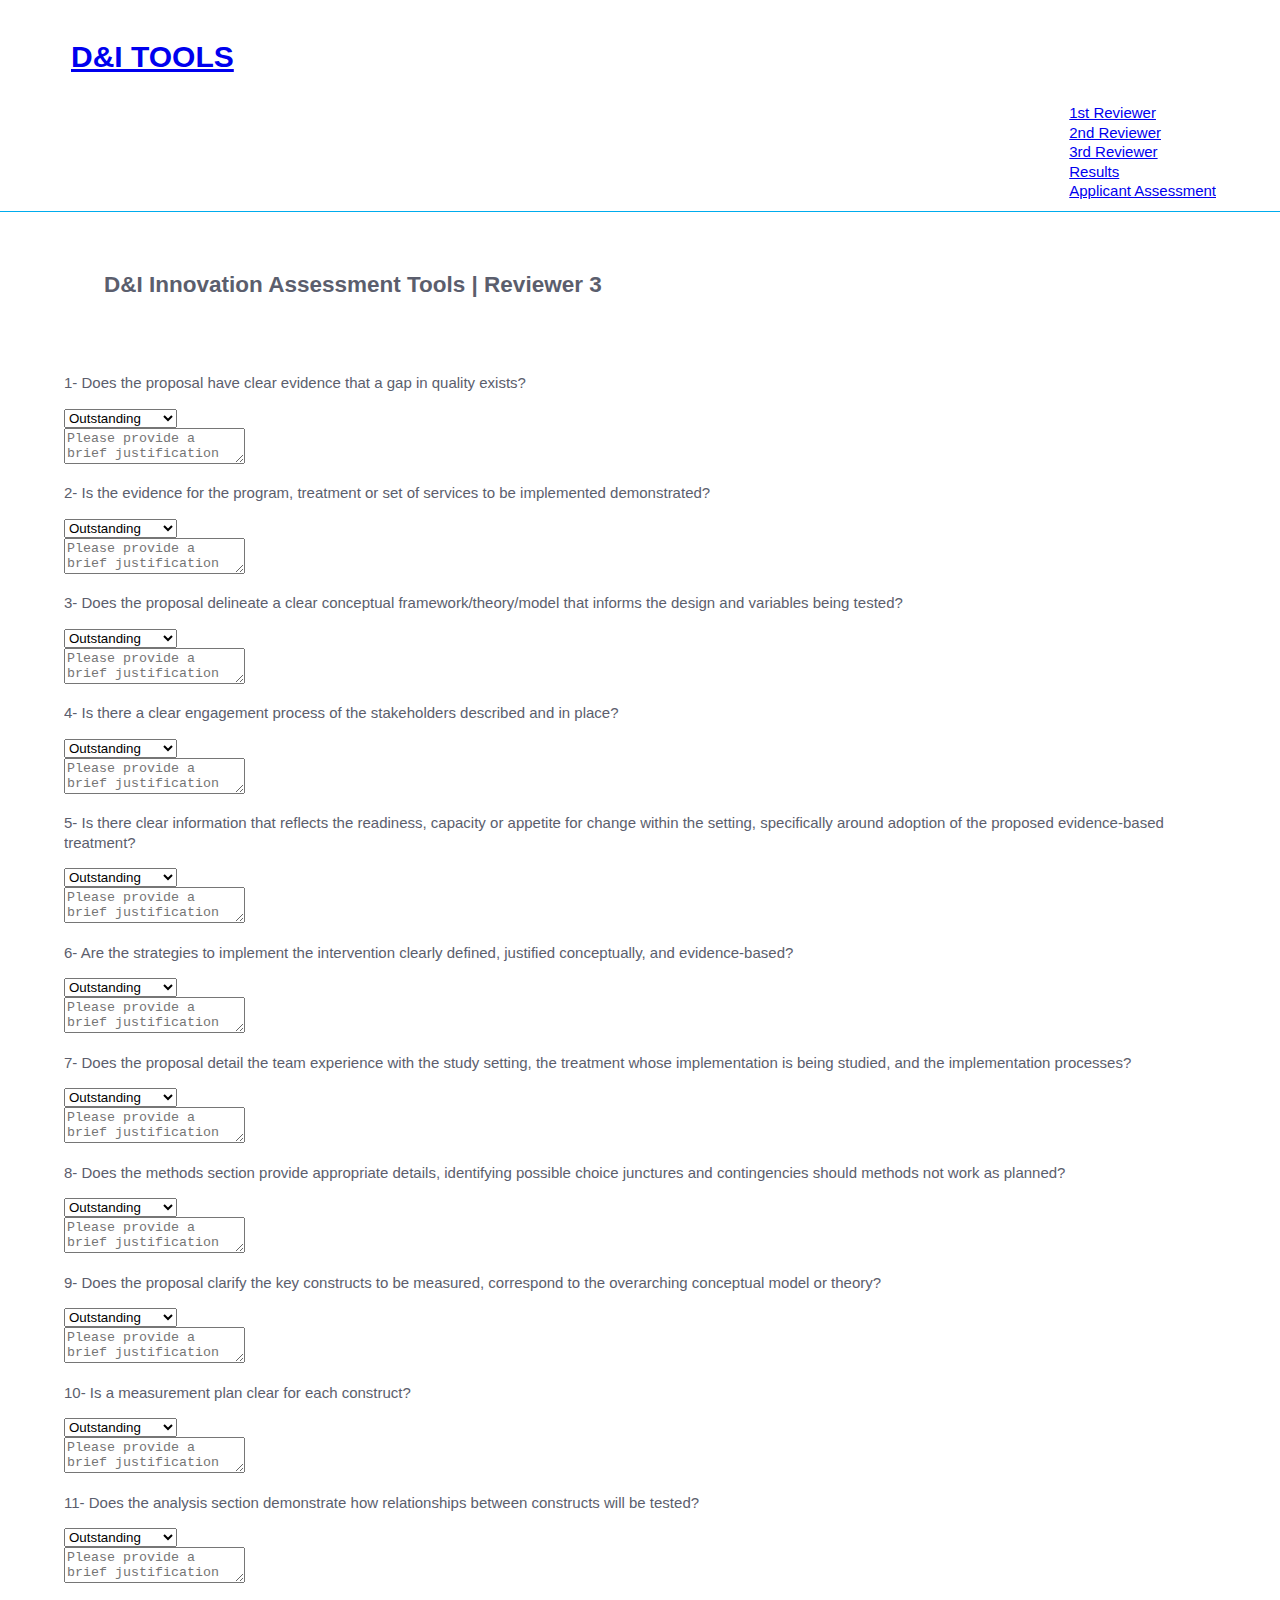
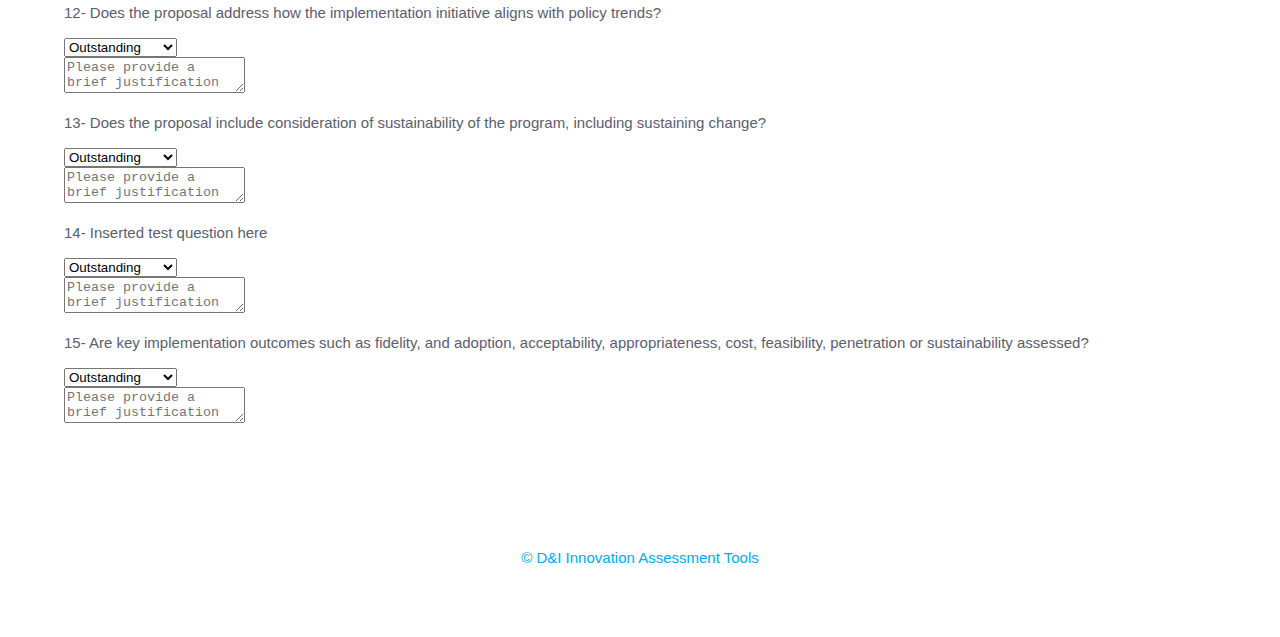
<file: reviewer3.html>
<!DOCTYPE html>
<html>
<head>
	<meta charset="utf-8">
	<meta name="viewport" content="width=device-width">
	<meta name="description" content="Best Tools for Startup Valuation">
	<meta name="author" content="Dogukan Adiguzel">
	<title>D&I Innovation Assessment Tools | Reviewer 3 </title>
	<link rel="stylesheet" href="css/main.css">
</head>
<body>
	<header>
		<div class="container">
			<div> <a  id="logo" href="index.html"> <h1>D&I TOOLS</h1> </a>
			</div>
			<nav>
				<ul>
					<li><a href="reviewer1.html">1st Reviewer</a></li>
					<li><a href="reviewer2.html">2nd Reviewer</a></li>
					<li><a href="reviewer3.html">3rd Reviewer</a></li>
					<li><a href="results.html">Results</a></li>
					<li ><a id="applicant" href="applicant.html">Applicant Assessment</a></li>
				</ul>
			</nav>
		</div>
	</header>

	<div class="container">
		<div class="title">
			<h2>D&I Innovation Assessment Tools | Reviewer 3</h2>
		</div>
		<div class="main">
			<div class="question">
				<p>1- Does the proposal have clear evidence that a gap in quality exists?</p>
			</div>
			<div class="answer">
				<form>
				  <select class="dropdown" id="question1" onchange="getselectvalue1();">
				    <option value="outstanding">Outstanding</option>
				    <option value="aboveaverage">Above Average</option>
				    <option value="average" >Average</option>
				    <option value="belowaverage">Below Average</option>
				     <option value="weak">Weak</option>
				  </select>
				</form>
				<textarea placeholder="Please provide a brief justification of you selection here" name="message"></textarea>
			</div>
		</div>
		<div class="main">
			<div class="question">
				<p>2- Is the evidence for the program, treatment or set of services to be implemented demonstrated?</p>
			</div>
			<div class="answer">
				<form>
				  <select class="dropdown" id="question2" onchange="getselectvalue2()";>
				    <option value="outstanding">Outstanding</option>
				    <option value="aboveaverage">Above Average</option>
				    <option value="average" >Average</option>
				    <option value="belowaverage">Below Average</option>
				     <option value="weak">Weak</option>
				  </select>
				</form>
				<textarea placeholder="Please provide a brief justification of you selection here." name="message"></textarea>
			</div>
		</div>
		<div class="main">
			<div class="question">
				<p>3- Does the proposal delineate a clear conceptual framework/theory/model that informs the design and variables being tested?</p>
			</div>
			<div class="answer">
				<form>
				  <select class="dropdown" id="question3" onchange="getselectvalue3()";>
				    <option value="outstanding">Outstanding</option>
				    <option value="aboveaverage">Above Average</option>
				    <option value="average" >Average</option>
				    <option value="belowaverage">Below Average</option>
				     <option value="weak">Weak</option>
				  </select>
				</form>
				<textarea placeholder="Please provide a brief justification of you selection here." name="message"></textarea>
			</div>
		</div>
		<div class="main">
			<div class="question">
				<p>4- Is there a clear engagement process of the stakeholders described and in place?</p>
			</div>
			<div class="answer">
				<form>
				  <select class="dropdown" id="question4" onchange="getselectvalue4()";>
				    <option value="outstanding">Outstanding</option>
				    <option value="aboveaverage">Above Average</option>
				    <option value="average" >Average</option>
				    <option value="belowaverage">Below Average</option>
				     <option value="weak">Weak</option>
				  </select>
				</form>
				<textarea placeholder="Please provide a brief justification of you selection here." name="message"></textarea>
			</div>
		</div>
			<div class="main">
			<div class="question">
				<p>5- Is there clear information that reflects the readiness, capacity or appetite for change within the setting, specifically around adoption of the proposed evidence-based treatment?</p>
			</div>
			<div class="answer">
				<form>
				  <select class="dropdown" id="question5" onchange="getselectvalue5()";>
				    <option value="outstanding">Outstanding</option>
				    <option value="aboveaverage">Above Average</option>
				    <option value="average" >Average</option>
				    <option value="belowaverage">Below Average</option>
				     <option value="weak">Weak</option>
				  </select>
				</form>
				<textarea placeholder="Please provide a brief justification of you selection here." name="message"></textarea>
			</div>
		</div>
			<div class="main">
			<div class="question">
				<p>6- Are the strategies to implement the intervention clearly defined, justified conceptually, and evidence-based?</p>
			</div>
			<div class="answer">
				<form>
				  <select class="dropdown" id="question6" onchange="getselectvalue6()";>
				    <option value="outstanding">Outstanding</option>
				    <option value="aboveaverage">Above Average</option>
				    <option value="average" >Average</option>
				    <option value="belowaverage">Below Average</option>
				     <option value="weak">Weak</option>
				  </select>
				</form>
				<textarea placeholder="Please provide a brief justification of you selection here." name="message"></textarea>
			</div>
		</div>
			<div class="main">
			<div class="question">
				<p>7- Does the proposal detail the team experience with the study setting, the treatment whose implementation is being studied, and the implementation processes?</p>
			</div>
			<div class="answer">
				<form>
				  <select class="dropdown" id="question7" onchange="getselectvalue7()";>
				    <option value="outstanding">Outstanding</option>
				    <option value="aboveaverage">Above Average</option>
				    <option value="average" >Average</option>
				    <option value="belowaverage">Below Average</option>
				     <option value="weak">Weak</option>
				  </select>
				</form>
				<textarea placeholder="Please provide a brief justification of you selection here." name="message"></textarea>
			</div>
		</div>
			<div class="main">
			<div class="question">
				<p>8- Does the methods section provide appropriate details, identifying possible choice junctures and contingencies should methods not work as planned?</p>
			</div>
			<div class="answer">
				<form>
				  <select class="dropdown" id="question8" onchange="getselectvalue8()";>
				    <option value="outstanding">Outstanding</option>
				    <option value="aboveaverage">Above Average</option>
				    <option value="average" >Average</option>
				    <option value="belowaverage">Below Average</option>
				     <option value="weak">Weak</option>
				  </select>
				</form>
				<textarea placeholder="Please provide a brief justification of you selection here." name="message"></textarea>
			</div>
		</div>
			<div class="main">
			<div class="question">
				<p>9- Does the proposal clarify the key constructs to be measured, correspond to the overarching conceptual model or theory?</p>
			</div>
			<div class="answer">
				<form>
				  <select class="dropdown" id="question9" onchange="getselectvalue9()";>
				    <option value="outstanding">Outstanding</option>
				    <option value="aboveaverage">Above Average</option>
				    <option value="average" >Average</option>
				    <option value="belowaverage">Below Average</option>
				     <option value="weak">Weak</option>
				  </select>
				</form>
				<textarea placeholder="Please provide a brief justification of you selection here." name="message"></textarea>
			</div>
		</div>
			<div class="main">
			<div class="question">
				<p>10- Is a measurement plan clear for each construct?</p>
			</div>
			<div class="answer">
				<form>
				  <select class="dropdown" id="question10" onchange="getselectvalue10()";>
				    <option value="outstanding">Outstanding</option>
				    <option value="aboveaverage">Above Average</option>
				    <option value="average" >Average</option>
				    <option value="belowaverage">Below Average</option>
				     <option value="weak">Weak</option>
				  </select>
				</form>
				<textarea placeholder="Please provide a brief justification of you selection here." name="message"></textarea>
			</div>
		</div>
			<div class="main">
			<div class="question">
				<p>11- Does the analysis section demonstrate how relationships between constructs will be tested?</p>
			</div>
			<div class="answer">
				<form>
				  <select class="dropdown" id="question11" onchange="getselectvalue11()";>
				    <option value="outstanding">Outstanding</option>
				    <option value="aboveaverage">Above Average</option>
				    <option value="average" >Average</option>
				    <option value="belowaverage">Below Average</option>
				     <option value="weak">Weak</option>
				  </select>
				</form>
				<textarea placeholder="Please provide a brief justification of you selection here." name="message"></textarea>
			</div>
		</div>
			<div class="main">
			<div class="question">
				<p>12- Does the proposal address how the implementation initiative aligns with policy trends?</p>
			</div>
			<div class="answer">
				<form>
				  <select class="dropdown" id="question12" onchange="getselectvalue12()";>
				    <option value="outstanding">Outstanding</option>
				    <option value="aboveaverage">Above Average</option>
				    <option value="average" >Average</option>
				    <option value="belowaverage">Below Average</option>
				     <option value="weak">Weak</option>
				  </select>
				</form>
				<textarea placeholder="Please provide a brief justification of you selection here." name="message"></textarea>
			</div>
		</div>
			<div class="main">
			<div class="question">
				<p>13- Does the proposal include consideration of sustainability of the program, including sustaining change?</p>
			</div>
			<div class="answer">
				<form>
				  <select class="dropdown" id="question13" onchange="getselectvalue13()";>
				    <option value="outstanding">Outstanding</option>
				    <option value="aboveaverage">Above Average</option>
				    <option value="average" >Average</option>
				    <option value="belowaverage">Below Average</option>
				     <option value="weak">Weak</option>
				  </select>
				</form>
				<textarea placeholder="Please provide a brief justification of you selection here." name="message"></textarea>
			</div>
		</div>
			<div class="main">
			<div class="question">
				<p>14- Inserted test question here</p>
			</div>
			<div class="answer">
				<form>
				  <select class="dropdown" id="question14" onchange="getselectvalue14()";>
				    <option value="outstanding">Outstanding</option>
				    <option value="aboveaverage">Above Average</option>
				    <option value="average" >Average</option>
				    <option value="belowaverage">Below Average</option>
				     <option value="weak">Weak</option>
				  </select>
				</form>
				<textarea placeholder="Please provide a brief justification of you selection here." name="message"></textarea>
			</div>
		</div>
			<div class="main">
			<div class="question">
				<p>15- Are key implementation outcomes such as fidelity, and adoption, acceptability, appropriateness, cost, feasibility, penetration or sustainability assessed?</p>
			</div>
			<div class="answer">
				<form>
				  <select class="dropdown" id="question15" onchange="getselectvalue15()";>
				    <option value="outstanding">Outstanding</option>
				    <option value="aboveaverage">Above Average</option>
				    <option value="average" >Average</option>
				    <option value="belowaverage">Below Average</option>
				     <option value="weak">Weak</option>
				  </select>
				</form>
				<textarea placeholder="Please provide a brief justification of you selection here." name="message"></textarea>
			</div>
		</div>
		
	</div>
	
	<footer>&copy; D&I Innovation Assessment Tools</footer>
<script type="text/javascript" src="scripts/main.js"></script>
</body><!DOCTYPE html>
<html>
<head>
	<title></title>
</head>
<body>

</body>
</html>
</file>
<file: css/main.css>
* {
	box-sizing: border-box;
}
.title{
	padding: 40px 0 40px 40px;
}
body{
	background-color: ;
	font-family: 'Open Sans', sans-serif;
	font-size: 15px;
	font-weight: 300;
	line-height: 1.3;
	color: #5b5e6d;
	margin:0;
	padding: 0;
}
.container{
	width: 90%;
	margin: auto;
	overflow: auto;
}
#logo{
	display: inline-block;
	padding: 7px;
}
header{
	color: #00aced;
	padding-top:10px;
	min-height: 30px;
	border-bottom: #00aced 1px solid;
}
nav{
	float:right;
}
nav ul {
	float: right;
	list-style-type: none;
	margin: 0;
	padding: 0;
}


header #login{
	color: green;
	margin-top:10px;
	padding:10px 2px;
	border:none;
	font-size: 20px;
}

}
#maintop{
	background-color: black;
	display: inline-block;
	margin-top: 40px;
	padding-bottom: 40px;
}
#landingimage{
	display: inline-block;
	width: 63%;
	margin-top:30px;
	padding-top: 0;
	min-height: 500px;
	background: url("../images/landing3.png") no-repeat ;
	text-align: right;
	font-size: 30px;
	margin-bottom: 40px;
}
#showcase{
	display: inline-block;
	float: right;
	width: 35%;
	margin:0;
	padding: 60px 60px 0 0 ;
}
#showcase h1 {
	
	padding-top:0px;
	padding-right: 0;
	padding-bottom: 30px;
	margin-bottom:0; 
	margin-top: 0;
	text-align: left;
	color: rgb(50, 54, 72);
	font-size: 65px;
}
#showcase p {
	
	text-align: left;
	color:rgb(91, 94, 109);
	font-size: 15px;
	font-weight:300 ;
	letter-spacing: 1px;
	line-height: 1.0;

}
#signup-button{
	background-color: #00aced;
	padding-bottom: 
}
#boxes{
	padding-top: 30px;
	background-color:#fff;
	display: flex;
}
#beforebox{
	background-color: #00aeff;
}
#boxes{
	background: linear-gradient(to bottom,  #00aeff 0%,#00e0a4 100%);
}
#beforebox h1{
	padding-top: 40px;
	text-align: center;
	font-size: 40px;
	margin:0;
	color: white;
}
.box{
	display: inline-block;
	width: 20%;
	height: 50vh;
	text-align: center;
	margin:3%;
	color:#00aced;
	background-color: #FFF;	
	opacity: 0;
	border-radius: 8px;
}

#box1 h2::before {
  font-family: 'Ionicons';
  padding-top: 40px;
   content: "\f2f1";
   color:#00B1F6; 
   font-size: 80px;
}
#box2 h2::before {
  font-family: 'Ionicons';
  padding-top: 40px;
   content: "\f25b";
   color:#00B1F6; 
   font-size: 80px;
}
#box3 h2::before {
  font-family: 'Ionicons';
  padding-top: 40px;
   content: "\f256";
   color:#00B1F6; 
   font-size: 80px;
}
#boxes .in-view{
	display: inline-block;
	width: 25%;
	height: 360px;
	text-align: center;
	margin:5%;
	color:#444;
	background-color: #fff;	
	animation: flipcard 1s;
	opacity: 1;
	padding:0 5px;
}

.box p{
	
	border-radius: 20px;
	padding: 0 5%;
}

#howitworks{
	padding: 40px;
	background-color: #E9F0F5;
	text-align: center;
	font-size: 30px;
}
footer {
	padding: 100px 50px 50px 50px;
	margin:20px;
	text-align: center;
	background-color: inherit;
	color: #00aced;
}

@media(max-width: 768px){

		

		.main,
		#showcase,
		#landingimage,
		#showcase h1,
		#showcase p,
		#maintop,
		.box .inview
		{
			float: none;
			text-align: center;
			width: 100%;
			clear:both;
			padding:0;
			margin:0;
		}
		.button{
		margin:auto;
		margin-top: 30px;
		}
		#showcase h1,
		#showcase p{
			padding: 10px;
		}
		
		}
		header{
			padding-bottom: 10px;
		}
}

}

/*Timeline starts here*/

#ball{
	font-size: 200px;
}
.timeline ul{
	background-color: #E9F0F5;
	margin:0;
}
.timeline ul li {
  list-style-type: none;
  position: relative;
  width: 6px;
  margin: 0 auto;
  padding-top: 50px;
  background: #00aced;
}
.timeline ul li::before {
  content:" ";
  text-align: center;
  position: absolute;
  padding-top: 30px;
  left: 50%;
  bottom: 0;
  transform: translate(-50%,50%);
  width: 60px;
  height: 60px;
  border-radius: 50%;
  z-index: 1;
  background-position: center;
  background-size: 40px;
  opacity: 0;
}
.timeline ul li::after {
  content:" ";
  position: absolute;
  left: 50%;
  bottom: 0;
  transform: translate(-50%,50%);
  width: 60px;
  height: 60px;
  border-radius: 50%;
  background: #00aced;
  opacity: 0;
}
.timeline ul li div {
  position: relative;
  bottom: 0;
  width: 400px;
  padding: 25px;
  background: #FFF;
  border-radius: .35em;
  box-shadow: 2px 3px 0 #d7e4ed;
}
.timeline ul li div::before {
  content: '';
  position: absolute;
  bottom: 1px;
  width: 0;
  height: 0;
  border-style: solid;
}

.timeline ul div:nth-child(odd) div {
  left: 55px;
}
 
.timeline ul div:nth-child(odd) div::before {
  left: -15px;
  border-width: 8px 16px 8px 0;
  border-color: transparent #FFF transparent transparent;
}

.timeline ul div:nth-child(even) div {
  left: -450px;
  box-shadow: -2px 3px 0 #d7e4ed;
}
 
.timeline ul div:nth-child(even) div::before {
  right: -15px;
  border-width: 8px 0 8px 16px;
  border-color: transparent transparent transparent #FFF;
}

 
.timeline ul li div{
  opacity: 0;
} 

 #first-icon .in-view::before {
  font-family: 'Ionicons';
  padding-top: 30px;
   content: "\f1b1";
   color:white; 
   font-size: 40px;
}
 #second-icon .in-view::before {
  font-family: 'Ionicons';
    padding-top: 30px;
   content: "\f304";
   color:white; 
   font-size: 40px;
}
 #third-icon .in-view::before {
  font-family: 'Ionicons';
    padding-top: 30px;
   content: "\f376";
   color:white; 
   font-size: 40px;
}
 #forth-icon .in-view::before {
  font-family: 'Ionicons';
    padding-top: 30px;
   content: "\f47c";
   color:white; 
   font-size: 40px;
}
 #fifth-icon .in-view::before {
  font-family: 'Ionicons';
    padding-top: 30px;
   content: "\f2e2";
   color:white; 
   font-size: 40px;
}
.timeline ul li.in-view::before {
	content: " ";
  position: absolute;
  left: 50%;
  bottom: 10px;
  transform: translate(-50%,50%);
  width: 60px;
  height: 60px;
  border-radius: 50%;
  z-index: 1;
  background-position: center;
  background-size: 40px;
  opacity: 1;
  animation: bounce-image .6s ;
}
.timeline ul li.in-view::after {
  content:" ";
  position: absolute;
  left: 50%;
  bottom: 0;
  transform: translate(-50%,50%);
  width: 60px;
  height: 60px;
  border-radius: 50%;
  background: #00aced;
  background-position: center;
  background-size: 40px;
  opacity: 1;
  animation: bounce-image .6s ;
}


.timeline ul li.in-view:nth-child(odd) div {
 animation: slideleft .6s ;
 opacity: 1;
}
 
.timeline ul li.in-view:nth-child(even) div {
  animation: slideright .6s;
  opacity: 1;
}
 .timeline ul li.in-view{
 	opacity: 1;
 }


@media screen and (max-width: 900px) {
  .timeline ul li div {
    width: 250px;
  }
  .timeline ul li:nth-child(even) div {
    left: -289px; 
  }
}
@media screen and (max-width: 600px) {
  .timeline ul li {
    margin-left: 20px;
  }
   
  .timeline ul li div {
    width: calc(100vw - 91px);
  }
   
  .timeline ul li:nth-child(even) div {
    left: 45px;
  }
   
  .timeline ul li:nth-child(even) div::before {
    left: -15px;
    border-width: 8px 16px 8px 0;
    border-color: transparent #F45B69 transparent transparent;
  }
}
@keyframes slideleft{
	0% {
    opacity: 0;
    transform:translateX(100px);
  }
  70% {   
	opacity: 1;
    transform:translateX(-30px);
  }
  100% {
  	opacity: 1;
    transform:translateX(0);
  }
}
@keyframes slideright{
	0% {
    opacity: 0;
    transform:translateX(-100px);
  }
  70% {   
	opacity: 1;
    transform:translateX(30px);
  }
  100% {
  	opacity:1;
    transform:translateX(0);
  }
}
@keyframes bounce-image{
  0% {
    opacity: 0;
    transform: scale(0.2) translate(-50%,50%);
  }
  60% {
    opacity: 1;
    transform: scale(1.2) translate(-50%,50%);
  }
  100% {
  	opacity:1;
    transform: scale(1) translate(-50%,50%);
  }
}

/*button effect*/



.button {
	position: relative;
	display: block;
	background: none center center no-repeat;
	background-size: cover;
	border: 2px solid #00aced;
	letter-spacing: .3rem;
	padding: 20px 15px;
	text-align: center;
	max-width: 270px;
	min-width: 200px;
	cursor: pointer;
	overflow: hidden;
	-webkit-transition: border 1s cubic-bezier(0.19,1,.22,1),color .6s cubic-bezier(0.19,1,.22,1);
	transition: border 1s cubic-bezier(0.19,1,.22,1), color .6s cubic-bezier(0.19,1,.22,1), background 5s cubic-bezier(0.19,1,.22,1);
}

.button a {
	color: #00aced;
	text-decoration: none;
}

.button .mask {
	background: #00aced;
	background: #00aced;
}

.button .mask {
	position: absolute;
	display: block;
	width: 200px;
	height: 100px;
	-webkit-transform: translate3d(-120%,-50px,0) rotate3d(0,0,1,45deg);
	transform: translate3d(-120%,-50px,0) rotate3d(0,0,1,45deg);
	-webkit-transition: all 1.1s cubic-bezier(0.19,1,.22,1);
	transition: all 1.1s cubic-bezier(0.19,1,.22,1);
}

.button .shift {
	-webkit-transition: all 1.1s cubic-bezier(0.19,1,.22,1);
	transition: all 1.1s cubic-bezier(0.19,1,.22,1);
}

.button:hover {
	border-color: transparent;
	box-shadow: 0 0 5px #00aced; 
	background: #00aced;
}

.button:hover a {
	color: #fff;
}

.button:hover .mask {
	background: #00aced;
	-webkit-transform: translate3d(120%,-100px,0) rotate3d(0,0,1,90deg);
	transform: translate3d(120%,-100px,0) rotate3d(0,0,1,90deg);
}

.button:hover .shift {
	padding-left: 5px;
}

@keyframes flipcard {
  0% {
    -webkit-transform: perspective(400px) rotate3d(0, 1, 0, 90deg);
    -ms-transform: perspective(400px) rotate3d(0, 1, 0, 90deg);
    transform: perspective(400px) rotate3d(0, 1, 0, 90deg);
    -webkit-transition-timing-function: ease-in;
    transition-timing-function: ease-in;
    opacity: 0;
  }

  40% {
    -webkit-transform: perspective(400px) rotate3d(0, 1, 0, -20deg);
    -ms-transform: perspective(400px) rotate3d(0, 1, 0, -20deg);
    transform: perspective(400px) rotate3d(0, 1, 0, -20deg);
    -webkit-transition-timing-function: ease-in;
    transition-timing-function: ease-in;
  }

  60% {
    -webkit-transform: perspective(400px) rotate3d(0, 1, 0, 10deg);
    -ms-transform: perspective(400px) rotate3d(0, 1, 0, 10deg);
    transform: perspective(400px) rotate3d(0, 1, 0, 10deg);
    opacity: 1;
  }

  80% {
    -webkit-transform: perspective(400px) rotate3d(0, 1, 0, -5deg);
    -ms-transform: perspective(400px) rotate3d(0, 1, 0, -5deg);
    transform: perspective(400px) rotate3d(0, 1, 0, -5deg);
  }

  100% {
    -webkit-transform: perspective(400px);
    -ms-transform: perspective(400px);
    transform: perspective(400px);
  }
}
</file>
